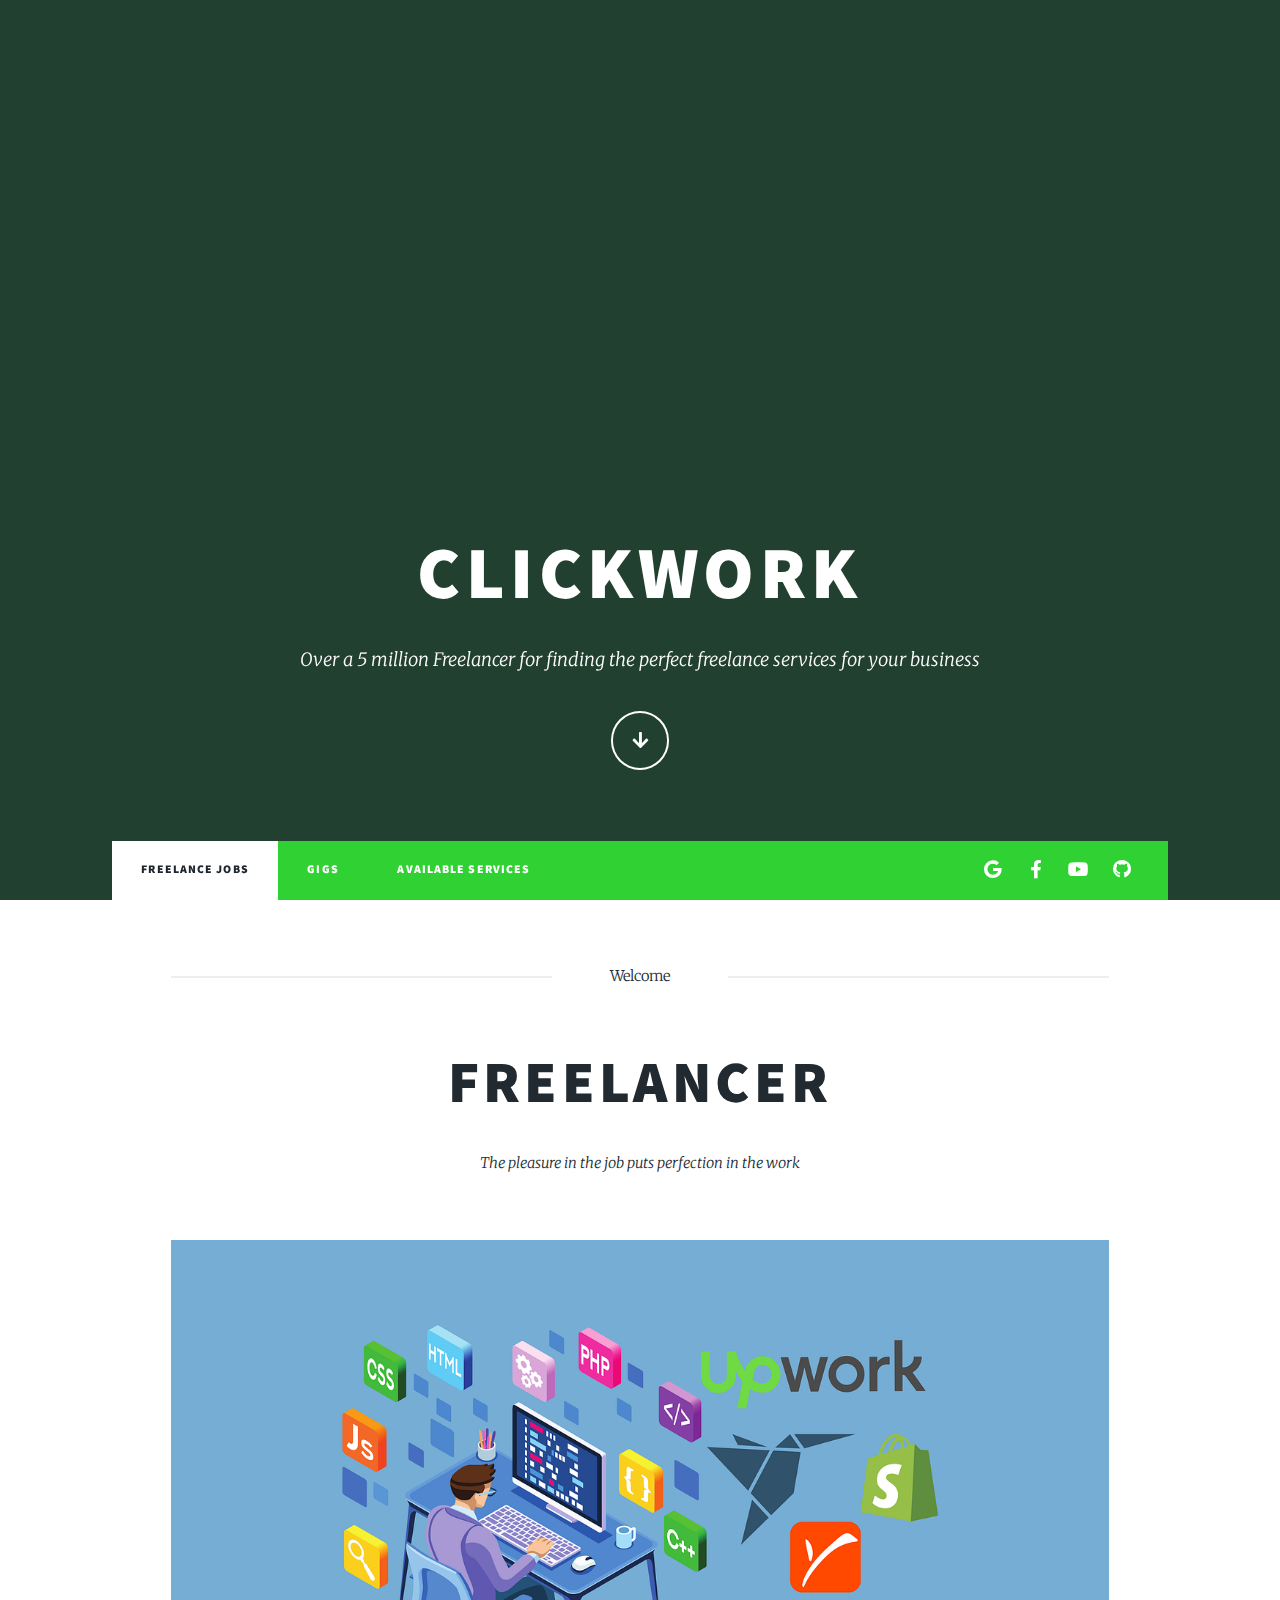
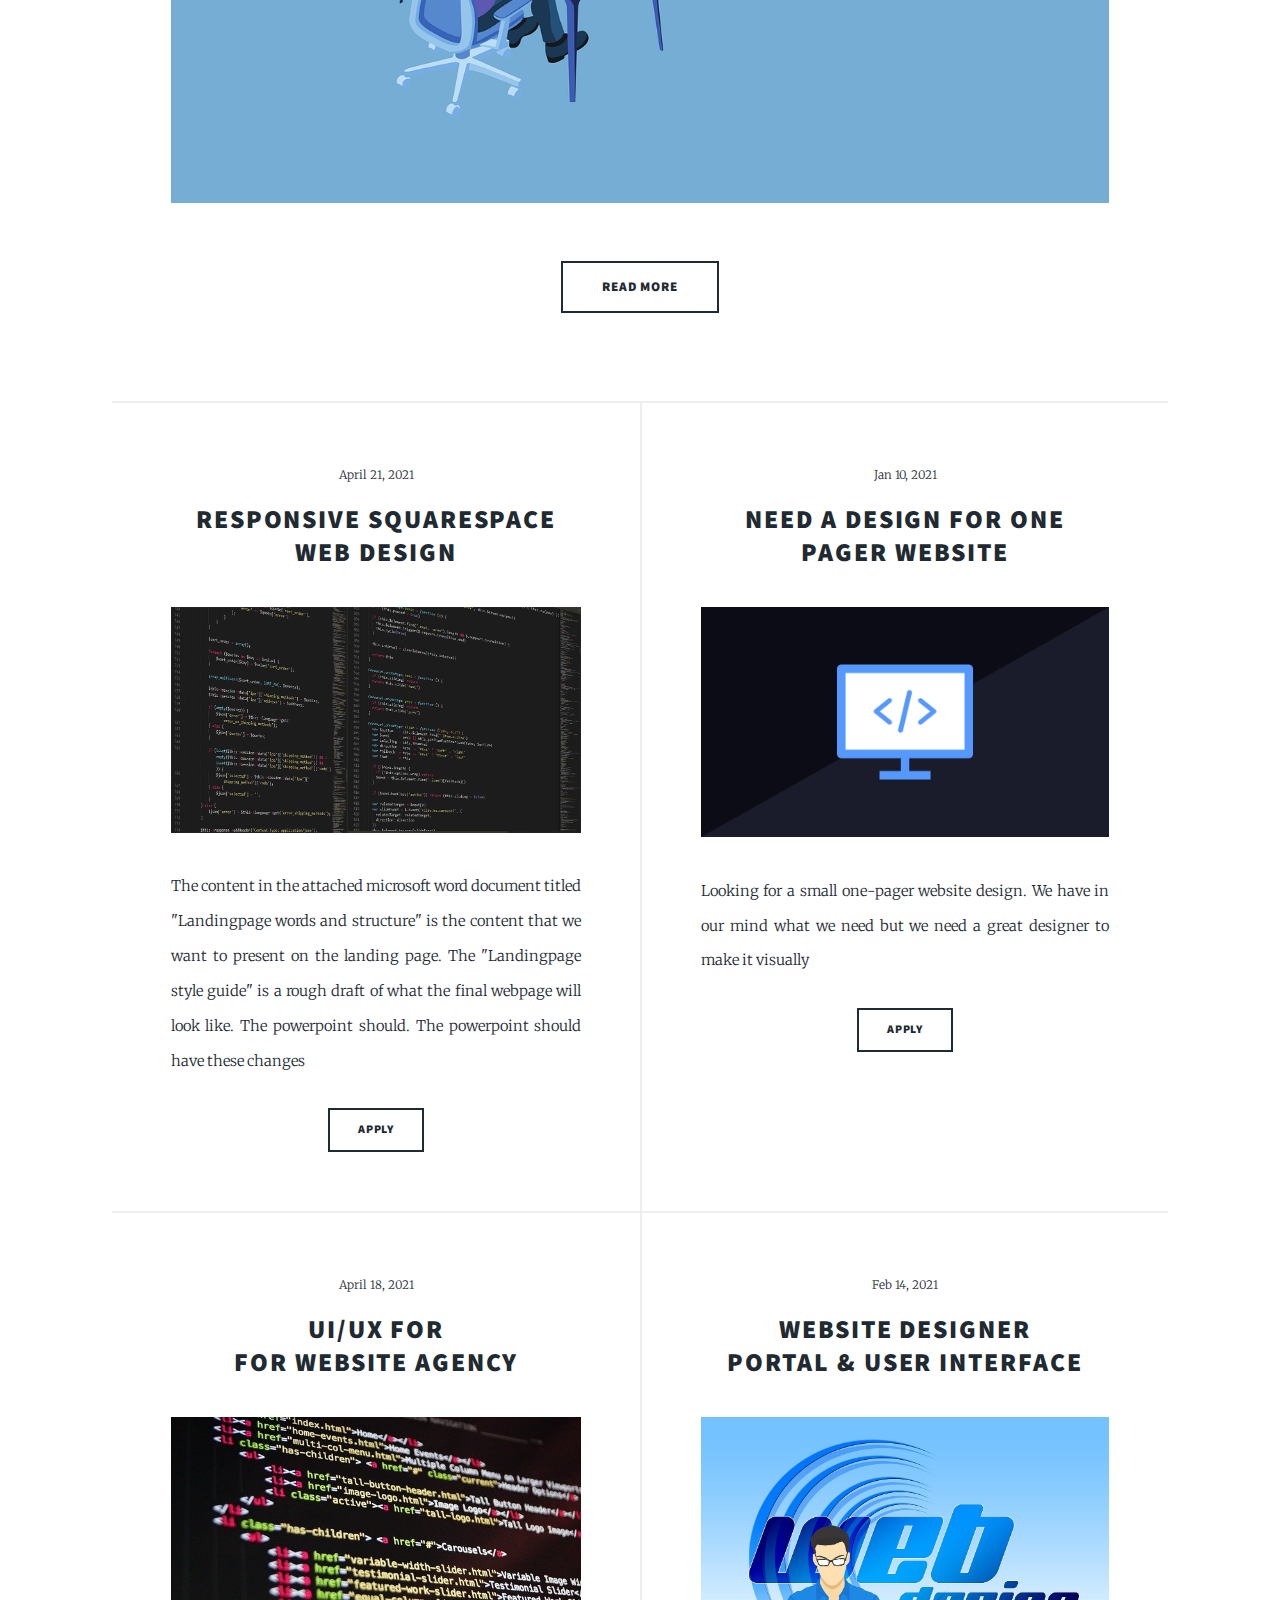
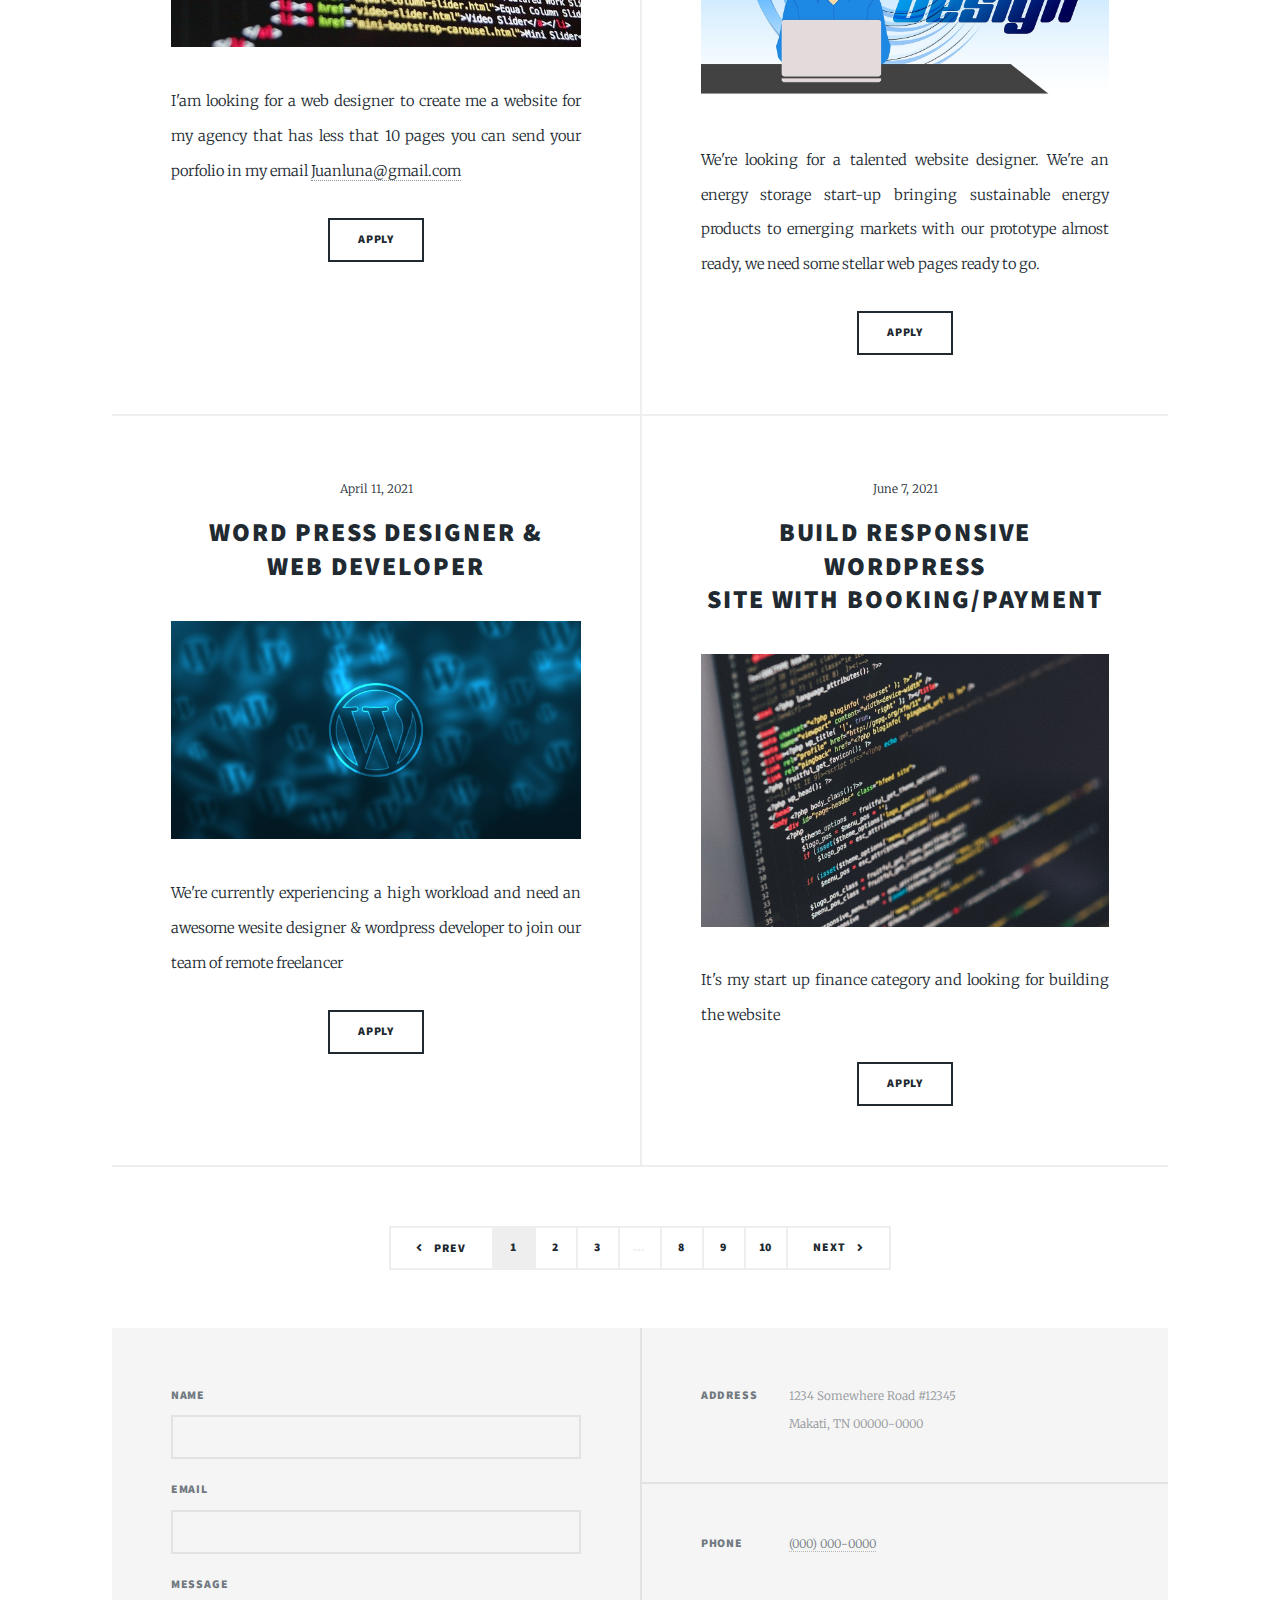
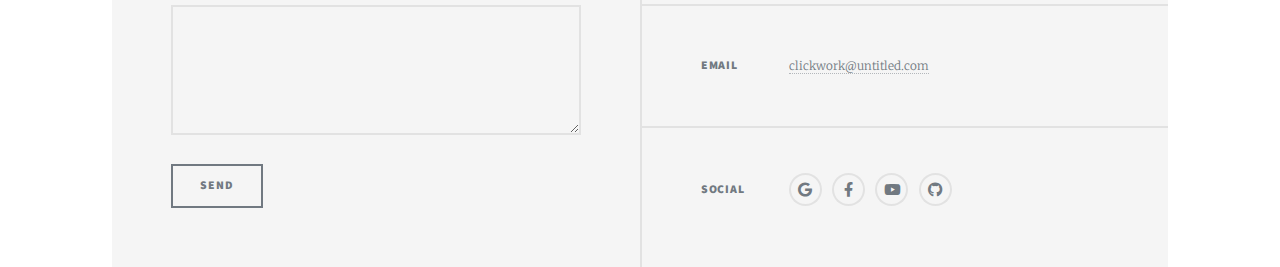
<file: index.html>
<!DOCTYPE html>
<html>
  <head>
    <title>Freelancing Website</title>
    <meta charset="utf-8" />
    <meta
      name="viewport"
      content="width=device-width, initial-scale=1, user-scalable=no"
    />
    <link rel="stylesheet" href="assets/css/main.css" />
    <noscript
      ><link rel="stylesheet" href="assets/css/noscript.css"
    /></noscript>
  </head>
  <body class="is-preload">
    <!-- Wrapper -->
    <div id="wrapper" class="fade-in">
      <!-- Intro -->
      <div id="intro">
        <h1>ClickWork</h1>
        <p>
          Over a 5 million Freelancer for finding the perfect freelance services
          for your business
        </p>
        <ul class="actions">
          <li>
            <a
              href="#header"
              class="button icon solid solo fa-arrow-down scrolly"
              >Continue</a
            >
          </li>
        </ul>
      </div>

      <!-- Header -->
      <header id="header">
        <a href="index.html" class="logo"
          >Every successful something started from nothing</a
        >
      </header>

      <!-- Nav -->
      <nav id="nav">
        <ul class="links">
          <li class="active">
            <a href="index.html">Freelance Jobs</a>
          </li>
          <li><a href="gigs.html">Gigs</a></li>
          <li><a href="jvl.html">Available Services</a></li>
        </ul>
        <ul class="icons">
          <li>
            <a href="#" class="icon brands fa-google"
              ><span class="label">Google</span></a
            >
          </li>
          <li>
            <a href="#" class="icon brands fa-facebook-f"
              ><span class="label">Facebook</span></a
            >
          </li>
          <li>
            <a href="#" class="icon brands fa-youtube"
              ><span class="label">Youtube</span></a
            >
          </li>
          <li>
            <a href="#" class="icon brands fa-github"
              ><span class="label">GitHub</span></a
            >
          </li>
        </ul>
      </nav>

      <!-- Main -->
      <div id="main">
        <!-- Featured Post -->
        <article class="post featured">
          <header class="major">
            <span class="date">Welcome</span>
            <h2>
              <a href="#">Freelancer</a>
            </h2>
            <p>The pleasure in the job puts perfection in the work</p>
          </header>
          <a href="#" class="image main"
            ><img src="images/main.png" alt=""
          /></a>
          <ul class="actions special">
            <li><a href="#" class="button large">Read More</a></li>
          </ul>
        </article>

        <!-- Posts -->
        <section class="posts">
          <article>
            <header>
              <span class="date">April 21, 2021</span>
              <h2>
                <a href="#">responsive squarespace web design</a>
              </h2>
            </header>
            <a href="#" class="image fit"
              ><img src="images/pics1.png" alt=""
            /></a>
            <p>
              The content in the attached microsoft word document titled
              "Landingpage words and structure" is the content that we want to
              present on the landing page. The "Landingpage style guide" is a
              rough draft of what the final webpage will look like. The
              powerpoint should. The powerpoint should have these changes
            </p>
            <ul class="actions special">
              <li><a href="#" class="button">Apply</a></li>
            </ul>
          </article>
          <article>
            <header>
              <span class="date">Jan 10, 2021</span>
              <h2>
                <a href="#">Need a design for one <br />pager website</a>
              </h2>
            </header>
            <a href="#" class="image fit"
              ><img src="images/pics2.png" alt=""
            /></a>
            <p>
              Looking for a small one-pager website design. We have in our mind
              what we need but we need a great designer to make it visually
            </p>
            <ul class="actions special">
              <li><a href="#" class="button">Apply</a></li>
            </ul>
          </article>
          <article>
            <header>
              <span class="date">April 18, 2021</span>
              <h2>
                <a href="#"
                  >UI/UX for<br />
                  for Website Agency</a
                >
              </h2>
            </header>
            <a href="#" class="image fit"
              ><img src="images/pics3.jpg" alt=""
            /></a>
            <p>
              I'am looking for a web designer to create me a website for my
              agency that has less that 10 pages you can send your porfolio in
              my email <a href="#">Juanluna@gmail.com</a>
            </p>
            <ul class="actions special">
              <li><a href="#" class="button">Apply</a></li>
            </ul>
          </article>
          <article>
            <header>
              <span class="date">Feb 14, 2021</span>
              <h2>
                <a href="#"
                  >Website Designer<br />
                  Portal & User Interface</a
                >
              </h2>
            </header>
            <a href="#" class="image fit"
              ><img src="images/pics4.jpg" alt=""
            /></a>
            <p>
              We're looking for a talented website designer. We're an energy
              storage start-up bringing sustainable energy products to emerging
              markets with our prototype almost ready, we need some stellar web
              pages ready to go.
            </p>
            <ul class="actions special">
              <li><a href="#" class="button">Apply</a></li>
            </ul>
          </article>
          <article>
            <header>
              <span class="date">April 11, 2021</span>
              <h2>
                <a href="#"
                  >Word press designer &<br />
                  Web Developer</a
                >
              </h2>
            </header>
            <a href="#" class="image fit"
              ><img src="images/pics5.jpg" alt=""
            /></a>
            <p>
              We're currently experiencing a high workload and need an awesome
              wesite designer & wordpress developer to join our team of remote
              freelancer
            </p>
            <ul class="actions special">
              <li><a href="#" class="button">Apply</a></li>
            </ul>
          </article>
          <article>
            <header>
              <span class="date">June 7, 2021</span>
              <h2>
                <a href="#"
                  >Build responsive WordPress<br />
                  site with booking/payment</a
                >
              </h2>
            </header>
            <a href="#" class="image fit"
              ><img src="images/pic7.jpg" alt=""
            /></a>
            <p>
              It's my start up finance category and looking for building the
              website
            </p>
            <ul class="actions special">
              <li><a href="#" class="button">Apply</a></li>
            </ul>
          </article>
        </section>

        <!-- Footer -->
        <footer>
          <div class="pagination">
            <a href="#" class="previous">Prev</a>
            <a href="#" class="page active">1</a>
            <a href="#" class="page">2</a>
            <a href="#" class="page">3</a>
            <span class="extra">&hellip;</span>
            <a href="#" class="page">8</a>
            <a href="#" class="page">9</a>
            <a href="#" class="page">10</a>
            <a href="#" class="next">Next</a>
          </div>
        </footer>
      </div>
      <!-- Footer -->
      <footer id="footer">
        <section>
          <form method="post" action="#">
            <div class="fields">
              <div class="field">
                <label for="name">Name</label>
                <input type="text" name="name" id="name" />
              </div>
              <div class="field">
                <label for="email">Email</label>
                <input type="text" name="email" id="email" />
              </div>
              <div class="field">
                <label for="message">Message</label>
                <textarea name="message" id="message" rows="3"></textarea>
              </div>
            </div>
            <ul class="actions">
              <li><input type="submit" value="Send" /></li>
            </ul>
          </form>
        </section>
        <section class="split contact">
          <section class="alt">
            <h3>Address</h3>
            <p>
              1234 Somewhere Road #12345<br />
              Makati, TN 00000-0000
            </p>
          </section>
          <section>
            <h3>Phone</h3>
            <p><a href="#">(000) 000-0000</a></p>
          </section>
          <section>
            <h3>Email</h3>
            <p><a href="#">clickwork@untitled.com</a></p>
          </section>
          <section>
            <h3>Social</h3>
            <ul class="icons alt">
              <li>
                <a href="#" class="icon brands alt fa-google"
                  ><span class="label">Google</span></a
                >
              </li>
              <li>
                <a href="#" class="icon brands alt fa-facebook-f"
                  ><span class="label">Facebook</span></a
                >
              </li>
              <li>
                <a href="#" class="icon brands alt fa-youtube"
                  ><span class="label">Youtube</span></a
                >
              </li>
              <li>
                <a href="#" class="icon brands alt fa-github"
                  ><span class="label">GitHub</span></a
                >
              </li>
            </ul>
          </section>
        </section>
      </footer>
    </div>

    <!-- Scripts -->
    <script src="assets/js/jquery.min.js"></script>
    <script src="assets/js/jquery.scrollex.min.js"></script>
    <script src="assets/js/jquery.scrolly.min.js"></script>
    <script src="assets/js/browser.min.js"></script>
    <script src="assets/js/breakpoints.min.js"></script>
    <script src="assets/js/util.js"></script>
    <script src="assets/js/main.js"></script>
  </body>
</html>
</file>
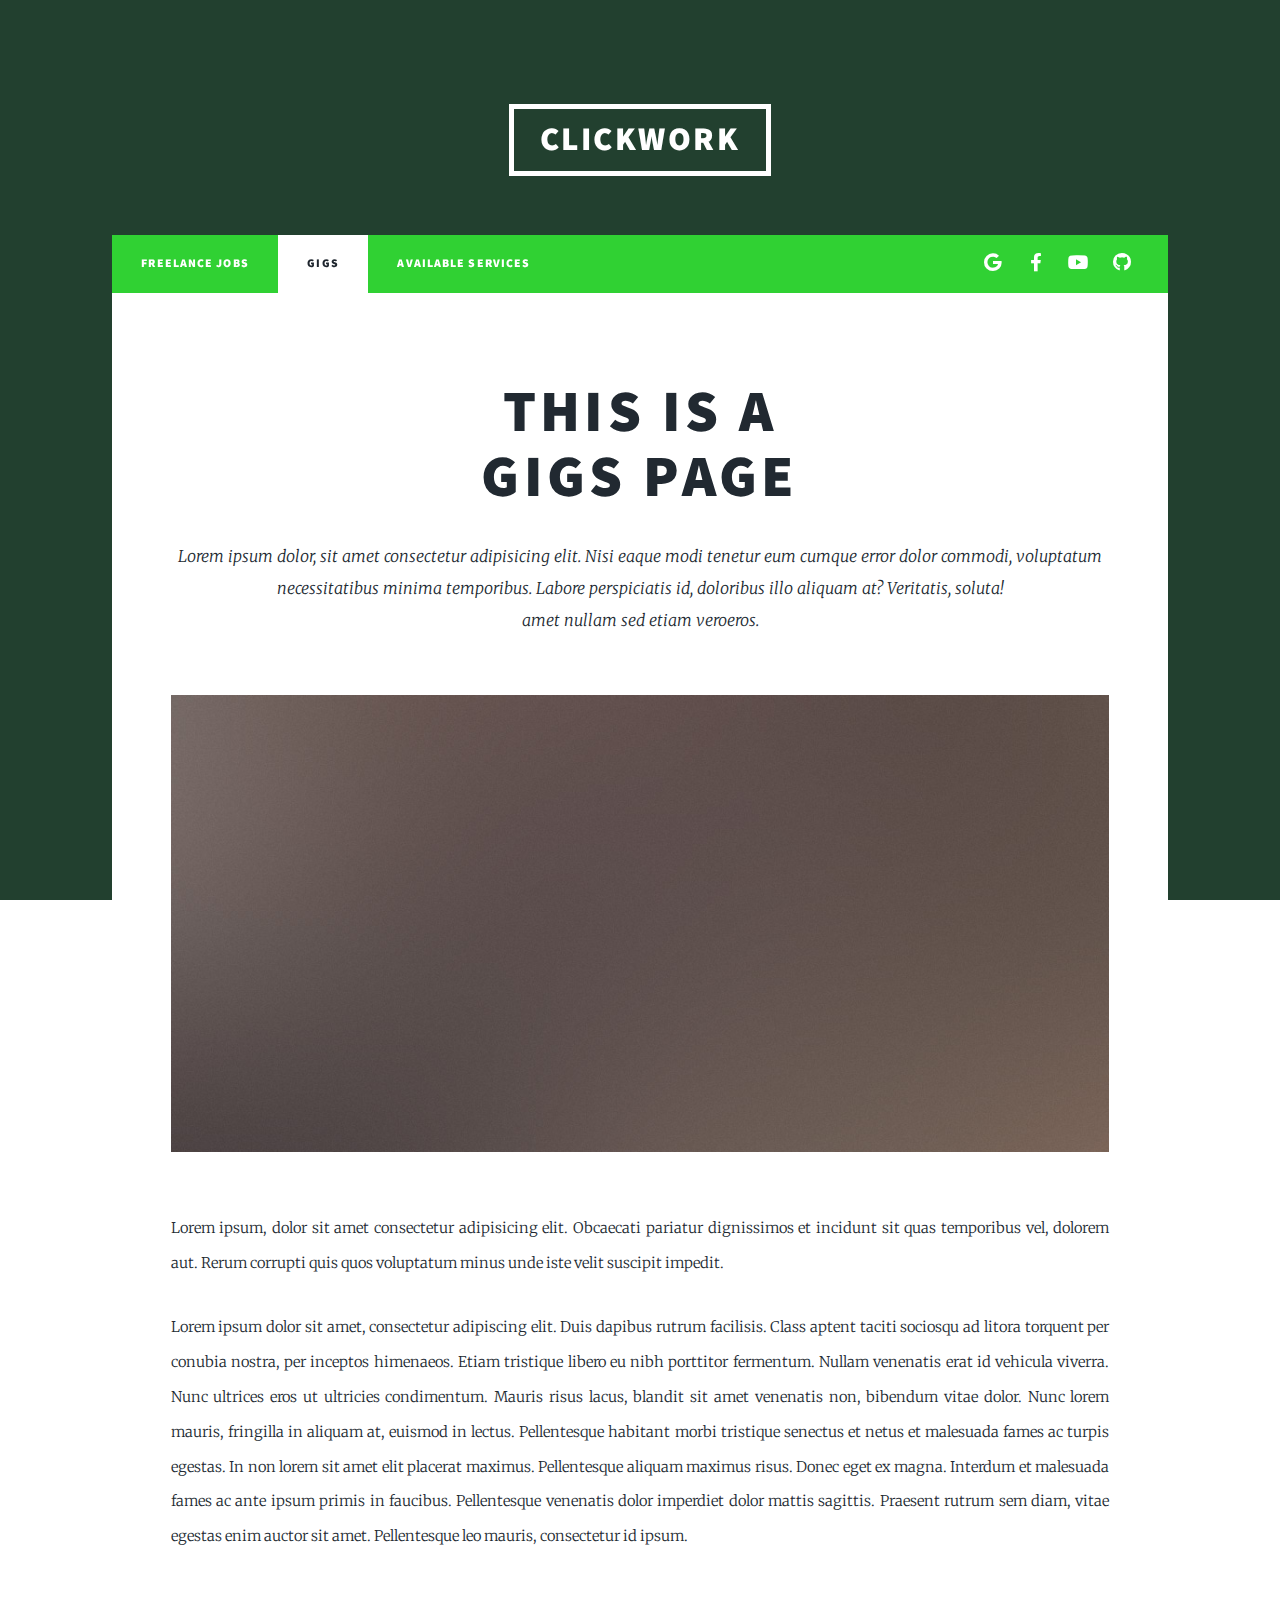
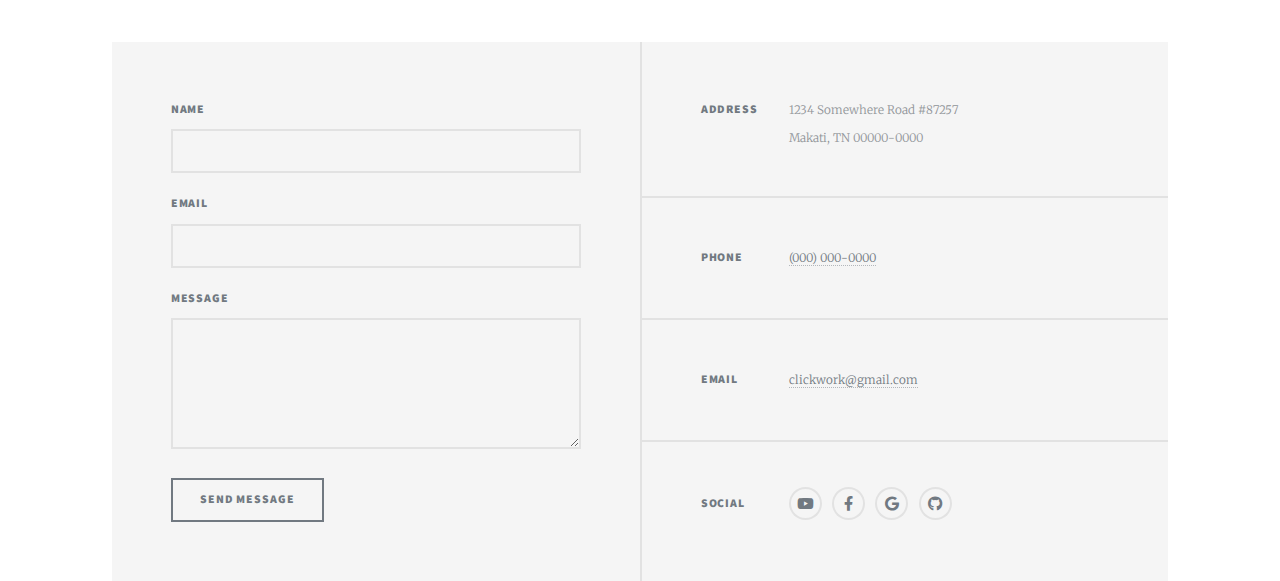
<file: gigs.html>
<!DOCTYPE html>
<html>
  <head>
    <title>Gigs Pages</title>
    <meta charset="utf-8" />
    <meta
      name="viewport"
      content="width=device-width, initial-scale=1, user-scalable=no"
    />
    <link rel="stylesheet" href="assets/css/main.css" />
    <noscript
      ><link rel="stylesheet" href="assets/css/noscript.css"
    /></noscript>
  </head>
  <body class="is-preload">
    <!-- Wrapper -->
    <div id="wrapper">
      <!-- Header -->
      <header id="header">
        <a href="index.html" class="logo">Clickwork</a>
      </header>

      <!-- Nav -->
      <nav id="nav">
        <ul class="links">
          <li><a href="index.html">Freelance Jobs</a></li>
          <li class="active"><a href="gigs.html">Gigs</a></li>
          <li><a href="jvl.html">Available Services</a></li>
        </ul>
        <ul class="icons">
          <li>
            <a href="#" class="icon brands fa-google"
              ><span class="label">Google</span></a
            >
          </li>
          <li>
            <a href="#" class="icon brands fa-facebook-f"
              ><span class="label">Facebook</span></a
            >
          </li>
          <li>
            <a href="#" class="icon brands fa-youtube"
              ><span class="label">youtube</span></a
            >
          </li>
          <li>
            <a href="#" class="icon brands fa-github"
              ><span class="label">GitHub</span></a
            >
          </li>
        </ul>
      </nav>

      <!-- Main -->
      <div id="main">
        <!-- Post -->
        <section class="post">
          <header class="major">
            <h1>
              This is a<br />
              Gigs Page
            </h1>
            <p>
              Lorem ipsum dolor, sit amet consectetur adipisicing elit. Nisi
              eaque modi tenetur eum cumque error dolor commodi, voluptatum
              necessitatibus minima temporibus. Labore perspiciatis id,
              doloribus illo aliquam at? Veritatis, soluta!<br />
              amet nullam sed etiam veroeros.
            </p>
          </header>
          <div class="image main"><img src="images/pic01.jpg" alt="" /></div>
          <p>
            Lorem ipsum, dolor sit amet consectetur adipisicing elit. Obcaecati
            pariatur dignissimos et incidunt sit quas temporibus vel, dolorem
            aut. Rerum corrupti quis quos voluptatum minus unde iste velit
            suscipit impedit.
          </p>
          <p>
            Lorem ipsum dolor sit amet, consectetur adipiscing elit. Duis
            dapibus rutrum facilisis. Class aptent taciti sociosqu ad litora
            torquent per conubia nostra, per inceptos himenaeos. Etiam tristique
            libero eu nibh porttitor fermentum. Nullam venenatis erat id
            vehicula viverra. Nunc ultrices eros ut ultricies condimentum.
            Mauris risus lacus, blandit sit amet venenatis non, bibendum vitae
            dolor. Nunc lorem mauris, fringilla in aliquam at, euismod in
            lectus. Pellentesque habitant morbi tristique senectus et netus et
            malesuada fames ac turpis egestas. In non lorem sit amet elit
            placerat maximus. Pellentesque aliquam maximus risus. Donec eget ex
            magna. Interdum et malesuada fames ac ante ipsum primis in faucibus.
            Pellentesque venenatis dolor imperdiet dolor mattis sagittis.
            Praesent rutrum sem diam, vitae egestas enim auctor sit amet.
            Pellentesque leo mauris, consectetur id ipsum.
          </p>
        </section>
      </div>

      <!-- Footer -->
      <footer id="footer">
        <section>
          <form method="post" action="#">
            <div class="fields">
              <div class="field">
                <label for="name">Name</label>
                <input type="text" name="name" id="name" />
              </div>
              <div class="field">
                <label for="email">Email</label>
                <input type="text" name="email" id="email" />
              </div>
              <div class="field">
                <label for="message">Message</label>
                <textarea name="message" id="message" rows="3"></textarea>
              </div>
            </div>
            <ul class="actions">
              <li><input type="submit" value="Send Message" /></li>
            </ul>
          </form>
        </section>
        <section class="split contact">
          <section class="alt">
            <h3>Address</h3>
            <p>
              1234 Somewhere Road #87257<br />
              Makati, TN 00000-0000
            </p>
          </section>
          <section>
            <h3>Phone</h3>
            <p><a href="#">(000) 000-0000</a></p>
          </section>
          <section>
            <h3>Email</h3>
            <p><a href="#">clickwork@gmail.com</a></p>
          </section>
          <section>
            <h3>Social</h3>
            <ul class="icons alt">
              <li>
                <a href="#" class="icon brands alt fa-youtube"
                  ><span class="label">Youtube</span></a
                >
              </li>
              <li>
                <a href="#" class="icon brands alt fa-facebook-f"
                  ><span class="label">Facebook</span></a
                >
              </li>
              <li>
                <a href="#" class="icon brands alt fa-google"
                  ><span class="label">Google</span></a
                >
              </li>
              <li>
                <a href="#" class="icon brands alt fa-github"
                  ><span class="label">GitHub</span></a
                >
              </li>
            </ul>
          </section>
        </section>
      </footer>
    </div>

    <!-- Scripts -->
    <script src="assets/js/jquery.min.js"></script>
    <script src="assets/js/jquery.scrollex.min.js"></script>
    <script src="assets/js/jquery.scrolly.min.js"></script>
    <script src="assets/js/browser.min.js"></script>
    <script src="assets/js/breakpoints.min.js"></script>
    <script src="assets/js/util.js"></script>
    <script src="assets/js/main.js"></script>
  </body>
</html>
</file>
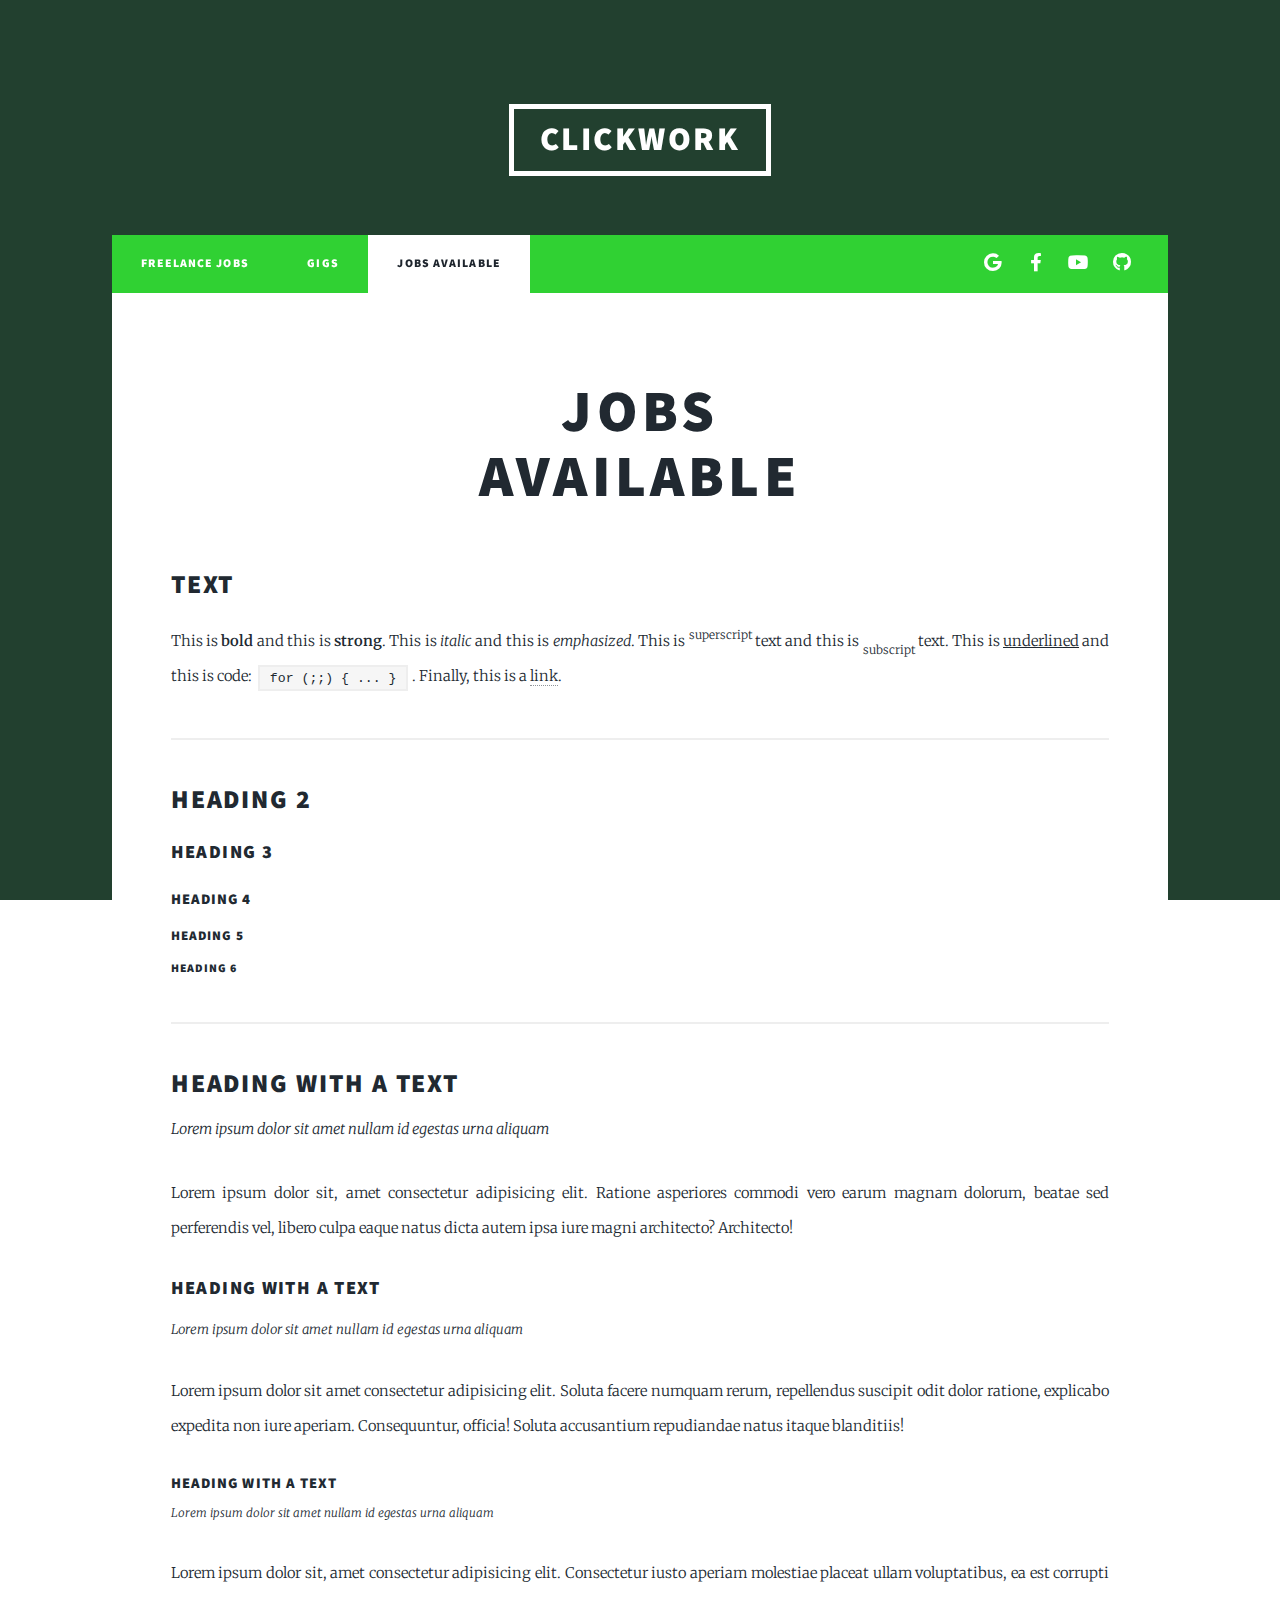
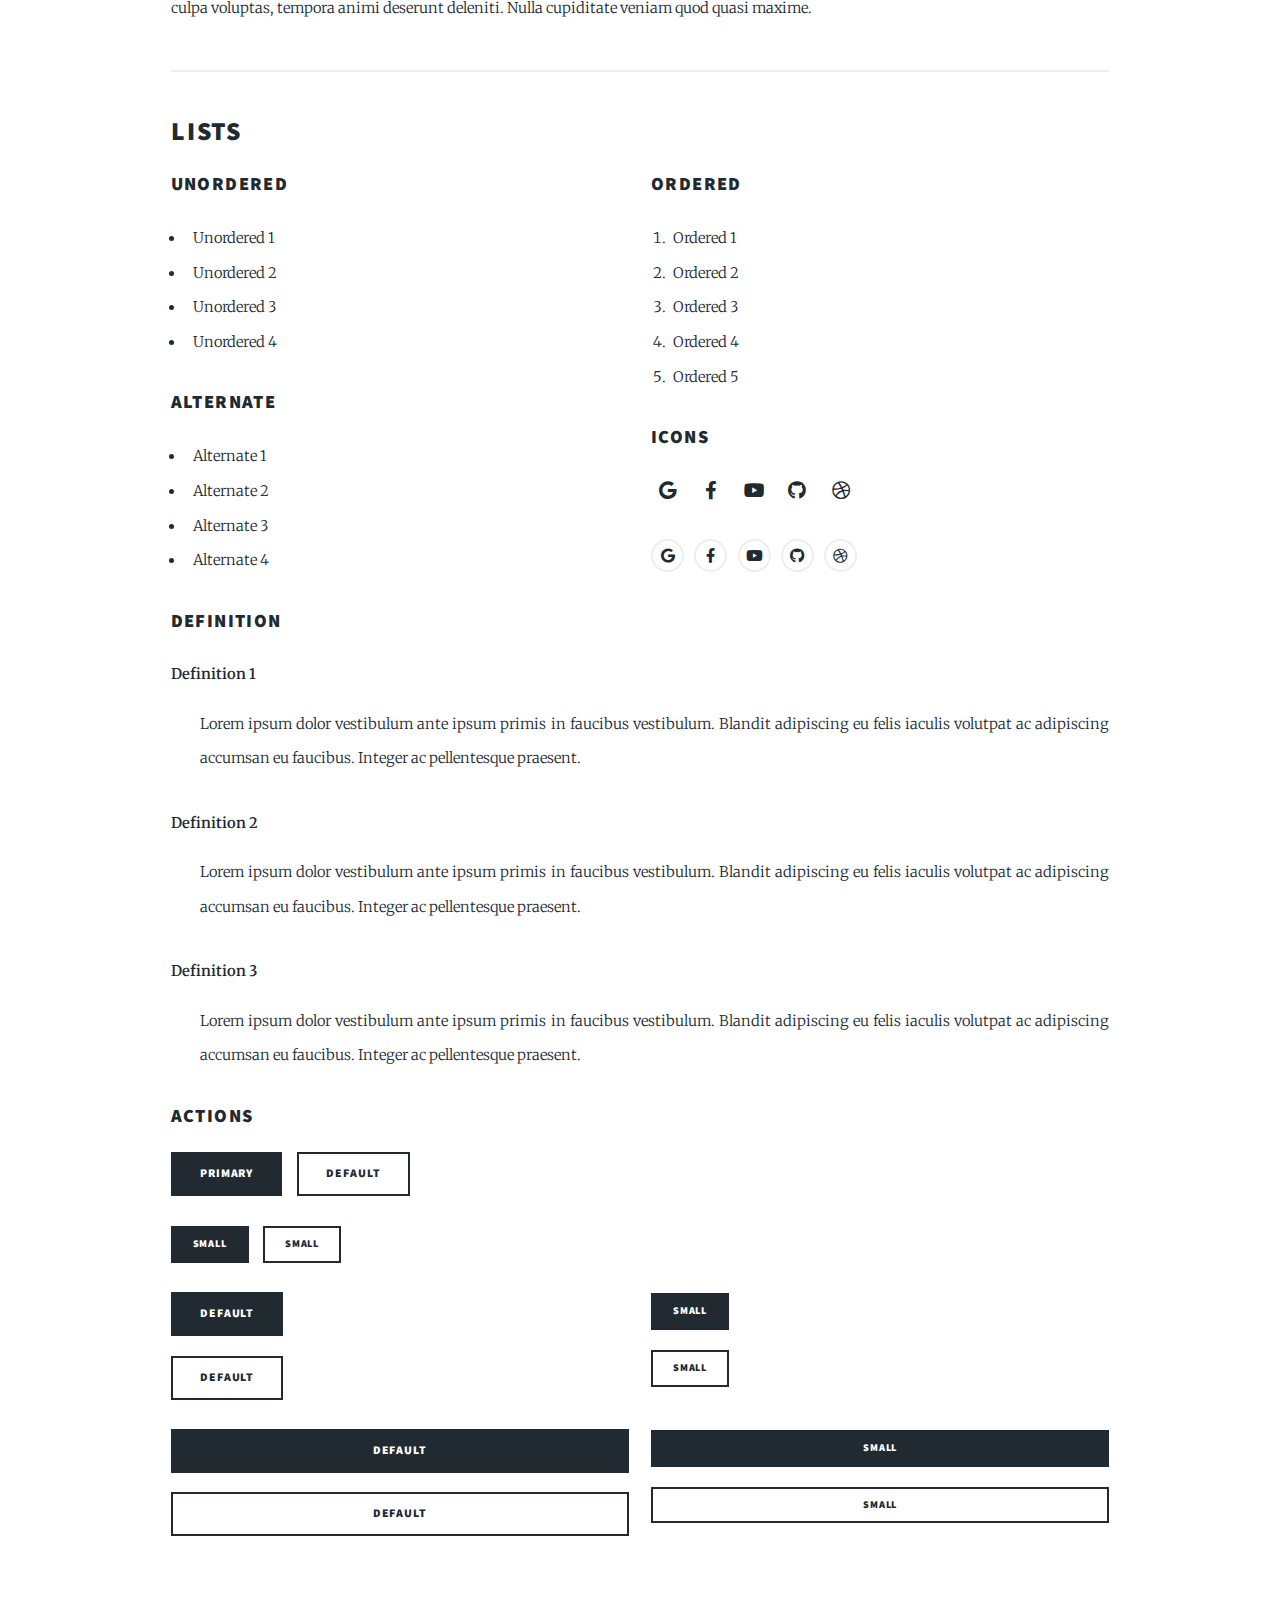
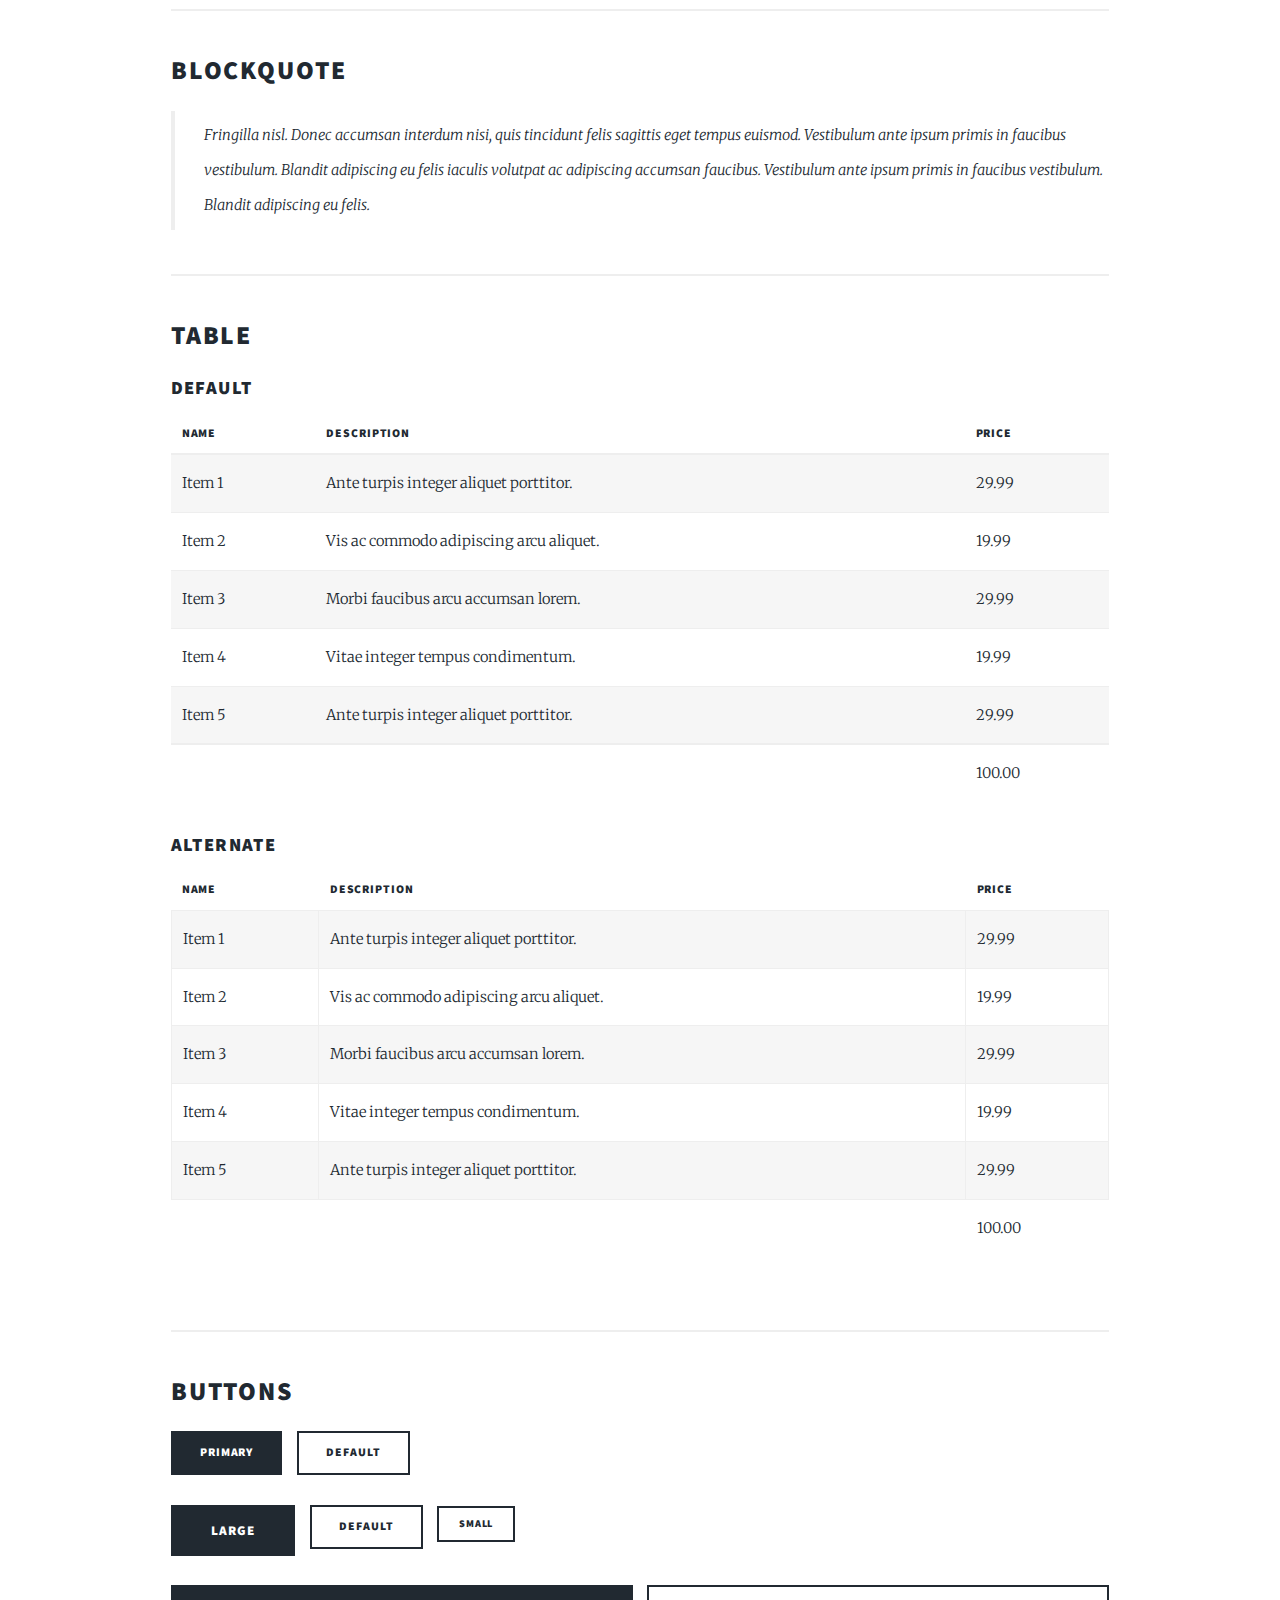
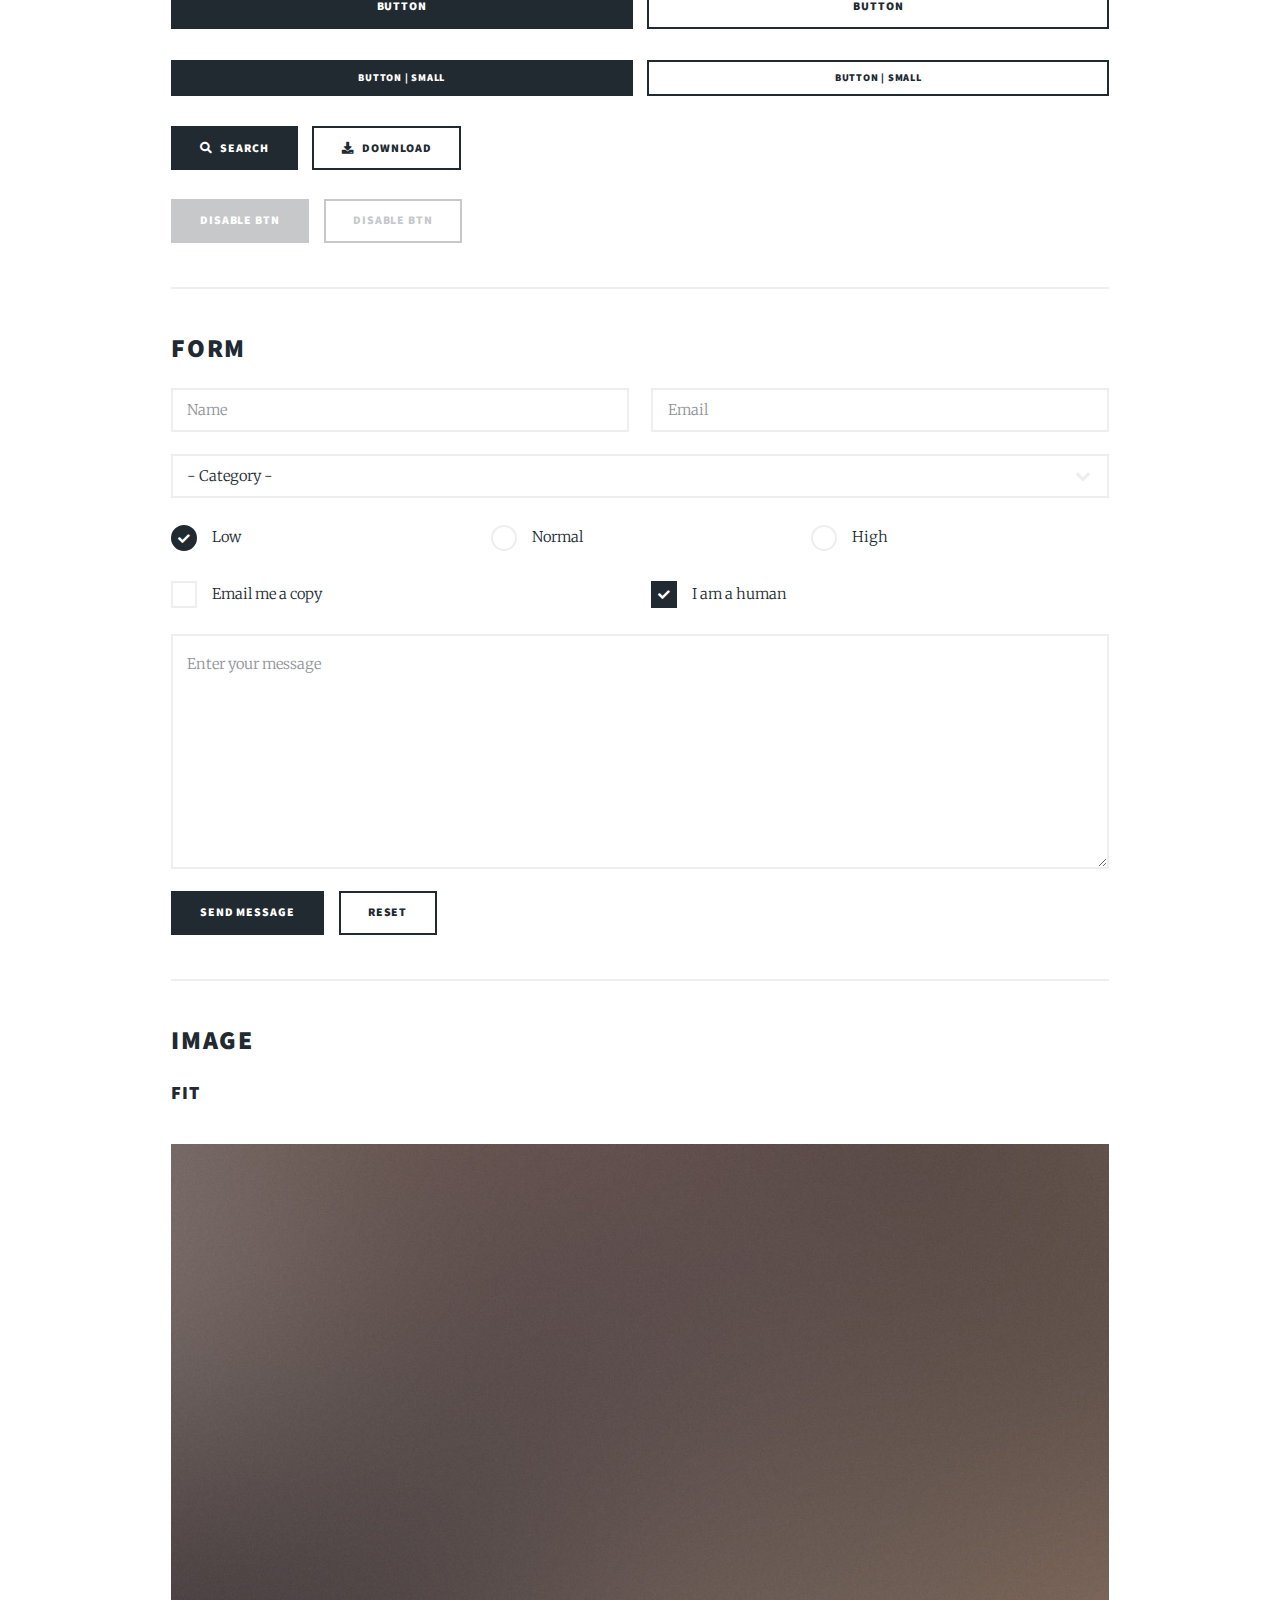
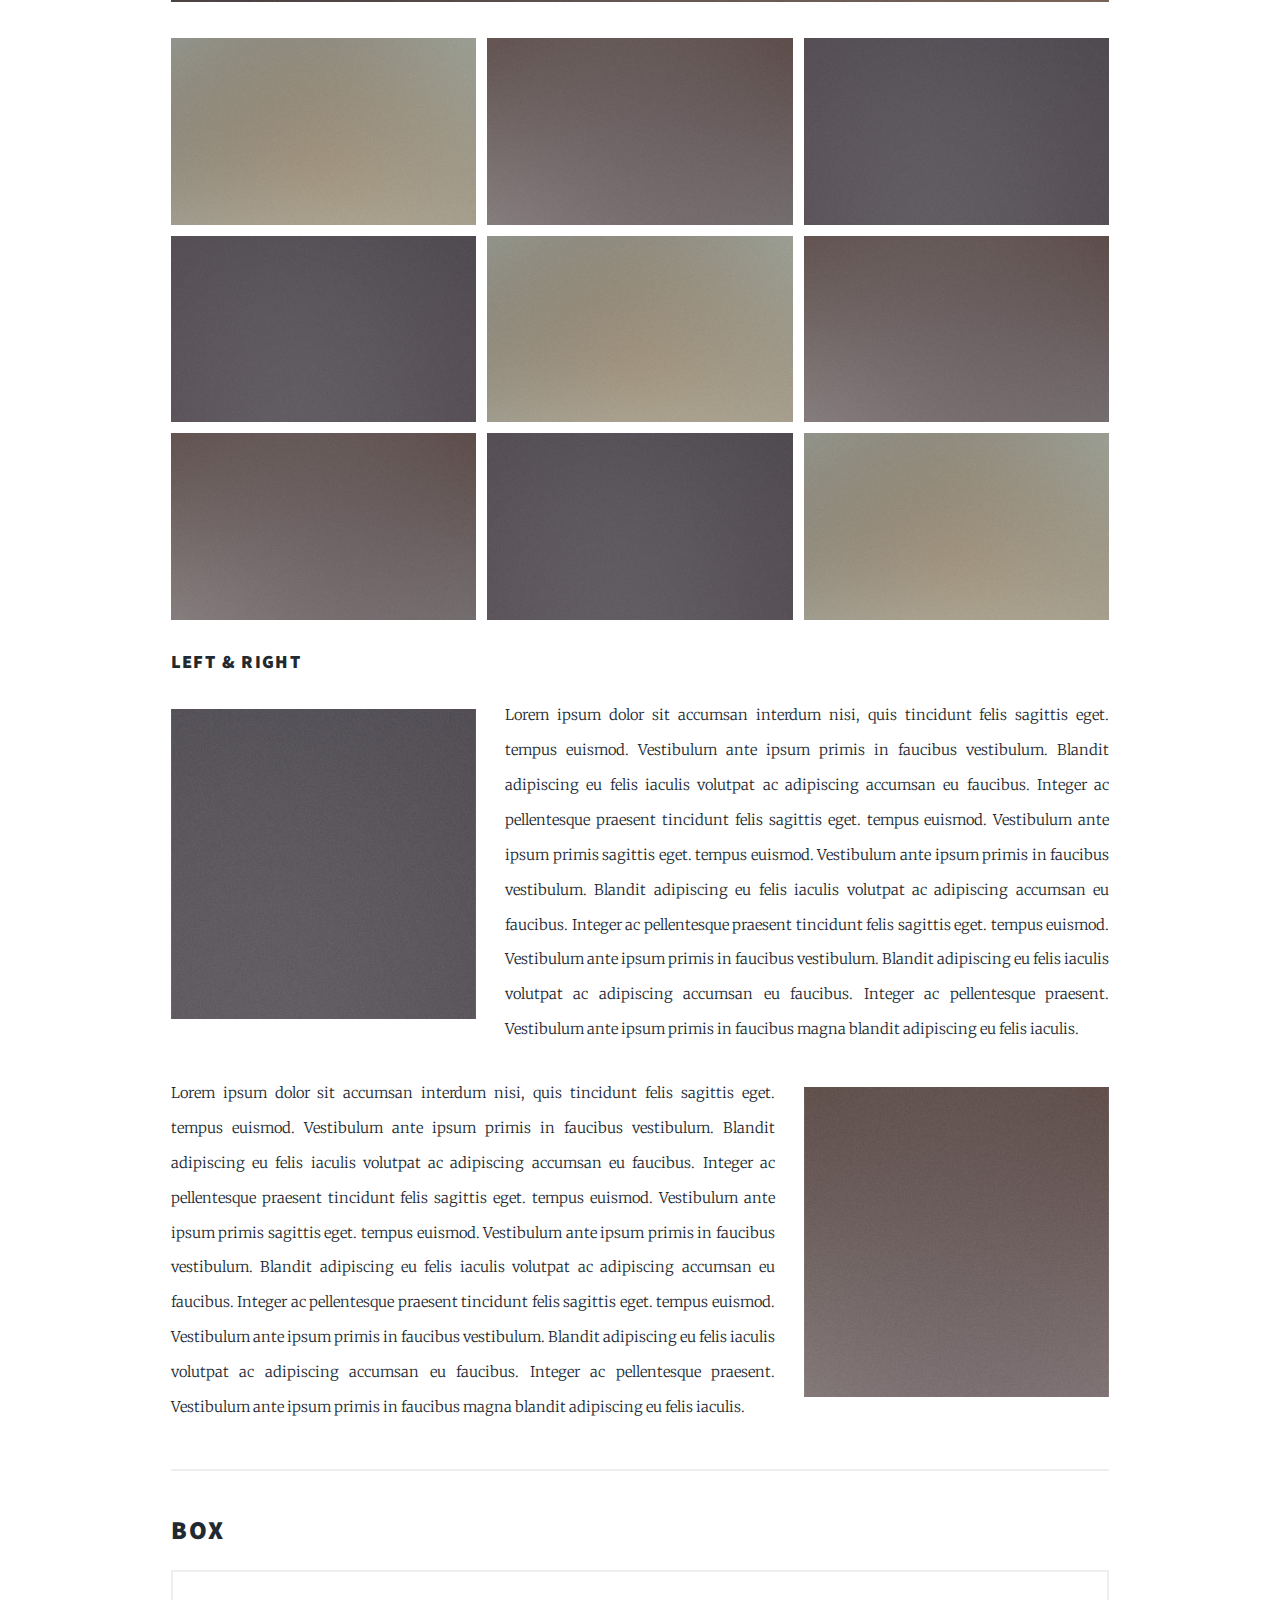
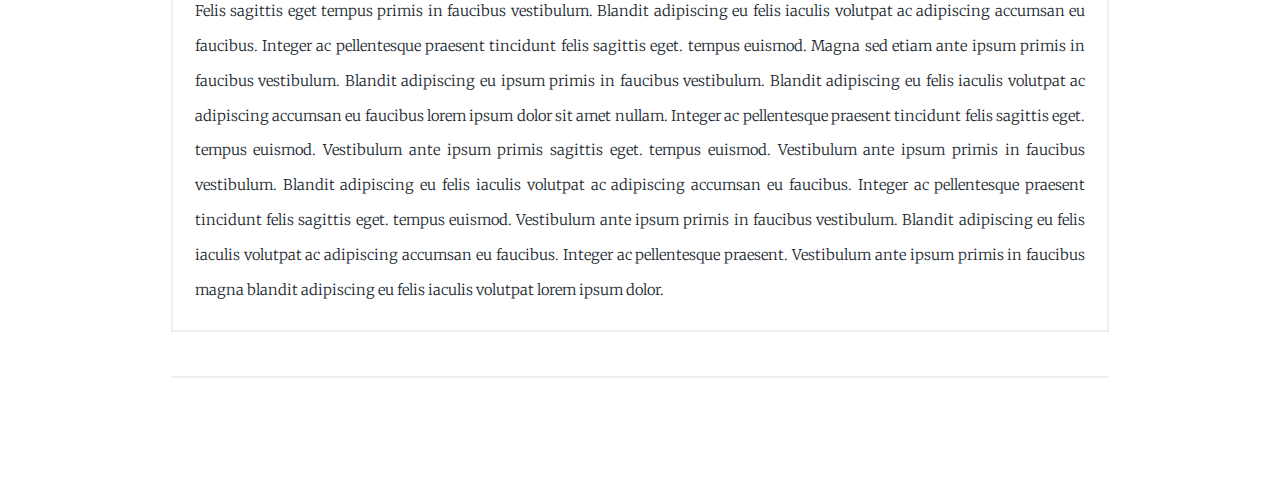
<file: jvl.html>
<!DOCTYPE html>
<html>
  <head>
    <title>Jobs Available</title>
    <meta charset="utf-8" />
    <meta
      name="viewport"
      content="width=device-width, initial-scale=1, user-scalable=no"
    />
    <link rel="stylesheet" href="assets/css/main.css" />
    <noscript
      ><link rel="stylesheet" href="assets/css/noscript.css"
    /></noscript>
  </head>
  <body class="is-preload">
    <!-- Wrapper -->
    <div id="wrapper">
      <!-- Header -->
      <header id="header">
        <a href="index.html" class="logo">Clickwork</a>
      </header>

      <!-- Nav -->
      <nav id="nav">
        <ul class="links">
          <li><a href="index.html">Freelance Jobs</a></li>
          <li><a href="gigs.html">Gigs</a></li>
          <li class="active"><a href="jvl.html">Jobs Available</a></li>
        </ul>
        <ul class="icons">
          <li>
            <a href="#" class="icon brands fa-google"
              ><span class="label">Google</span></a
            >
          </li>
          <li>
            <a href="#" class="icon brands fa-facebook-f"
              ><span class="label">Facebook</span></a
            >
          </li>
          <li>
            <a href="#" class="icon brands fa-youtube"
              ><span class="label">Youtube</span></a
            >
          </li>
          <li>
            <a href="#" class="icon brands fa-github"
              ><span class="label">GitHub</span></a
            >
          </li>
        </ul>
      </nav>

      <!-- Main -->
      <div id="main">
        <!-- Post -->
        <section class="post">
          <header class="major">
            <h1>
              Jobs<br />
              Available
            </h1>
          </header>

          <!-- Text stuff -->
          <h2>Text</h2>
          <p>
            This is <b>bold</b> and this is <strong>strong</strong>. This is
            <i>italic</i> and this is <em>emphasized</em>. This is
            <sup>superscript</sup> text and this is <sub>subscript</sub> text.
            This is <u>underlined</u> and this is code:
            <code>for (;;) { ... }</code>. Finally, this is a
            <a href="#">link</a>.
          </p>
          <hr />
          <h2>Heading 2</h2>
          <h3>Heading 3</h3>
          <h4>Heading 4</h4>
          <h5>Heading 5</h5>
          <h6>Heading 6</h6>
          <hr />
          <header>
            <h2>Heading with a Text</h2>
            <p>Lorem ipsum dolor sit amet nullam id egestas urna aliquam</p>
          </header>
          <p>
            Lorem ipsum dolor sit, amet consectetur adipisicing elit. Ratione
            asperiores commodi vero earum magnam dolorum, beatae sed perferendis
            vel, libero culpa eaque natus dicta autem ipsa iure magni
            architecto? Architecto!
          </p>
          <header>
            <h3>Heading with a Text</h3>
            <p>Lorem ipsum dolor sit amet nullam id egestas urna aliquam</p>
          </header>
          <p>
            Lorem ipsum dolor sit amet consectetur adipisicing elit. Soluta
            facere numquam rerum, repellendus suscipit odit dolor ratione,
            explicabo expedita non iure aperiam. Consequuntur, officia! Soluta
            accusantium repudiandae natus itaque blanditiis!
          </p>
          <header>
            <h4>Heading with a Text</h4>
            <p>Lorem ipsum dolor sit amet nullam id egestas urna aliquam</p>
          </header>
          <p>
            Lorem ipsum dolor sit, amet consectetur adipisicing elit.
            Consectetur iusto aperiam molestiae placeat ullam voluptatibus, ea
            est corrupti culpa voluptas, tempora animi deserunt deleniti. Nulla
            cupiditate veniam quod quasi maxime.
          </p>

          <hr />

          <!-- Lists -->
          <h2>Lists</h2>
          <div class="row">
            <div class="col-6 col-12-small">
              <h3>Unordered</h3>
              <ul>
                <li>Unordered 1</li>
                <li>Unordered 2</li>
                <li>Unordered 3</li>
                <li>Unordered 4</li>
              </ul>

              <h3>Alternate</h3>
              <ul class="alt">
                <li>Alternate 1</li>
                <li>Alternate 2</li>
                <li>Alternate 3</li>
                <li>Alternate 4</li>
              </ul>
            </div>
            <div class="col-6 col-12-small">
              <h3>Ordered</h3>
              <ol>
                <li>Ordered 1</li>
                <li>Ordered 2</li>
                <li>Ordered 3</li>
                <li>Ordered 4</li>
                <li>Ordered 5</li>
              </ol>

              <h3>Icons</h3>
              <ul class="icons">
                <li>
                  <a href="#" class="icon brands fa-google"
                    ><span class="label">google</span></a
                  >
                </li>
                <li>
                  <a href="#" class="icon brands fa-facebook-f"
                    ><span class="label">Facebook</span></a
                  >
                </li>
                <li>
                  <a href="#" class="icon brands fa-youtube"
                    ><span class="label">Youtube</span></a
                  >
                </li>
                <li>
                  <a href="#" class="icon brands fa-github"
                    ><span class="label">Github</span></a
                  >
                </li>
                <li>
                  <a href="#" class="icon brands fa-dribbble"
                    ><span class="label">Dribbble</span></a
                  >
                </li>
              </ul>
              <ul class="icons alt">
                <li>
                  <a href="#" class="icon brands alt fa-google"
                    ><span class="label">google</span></a
                  >
                </li>
                <li>
                  <a href="#" class="icon brands alt fa-facebook-f"
                    ><span class="label">Facebook</span></a
                  >
                </li>
                <li>
                  <a href="#" class="icon brands alt fa-youtube"
                    ><span class="label">Instagram</span></a
                  >
                </li>
                <li>
                  <a href="#" class="icon brands alt fa-github"
                    ><span class="label">Github</span></a
                  >
                </li>
                <li>
                  <a href="#" class="icon brands alt fa-dribbble"
                    ><span class="label">Dribbble</span></a
                  >
                </li>
              </ul>
            </div>
          </div>
          <h3>Definition</h3>
          <dl>
            <dt>Definition 1</dt>
            <dd>
              <p>
                Lorem ipsum dolor vestibulum ante ipsum primis in faucibus
                vestibulum. Blandit adipiscing eu felis iaculis volutpat ac
                adipiscing accumsan eu faucibus. Integer ac pellentesque
                praesent.
              </p>
            </dd>
            <dt>Definition 2</dt>
            <dd>
              <p>
                Lorem ipsum dolor vestibulum ante ipsum primis in faucibus
                vestibulum. Blandit adipiscing eu felis iaculis volutpat ac
                adipiscing accumsan eu faucibus. Integer ac pellentesque
                praesent.
              </p>
            </dd>
            <dt>Definition 3</dt>
            <dd>
              <p>
                Lorem ipsum dolor vestibulum ante ipsum primis in faucibus
                vestibulum. Blandit adipiscing eu felis iaculis volutpat ac
                adipiscing accumsan eu faucibus. Integer ac pellentesque
                praesent.
              </p>
            </dd>
          </dl>

          <h3>Actions</h3>
          <ul class="actions">
            <li><a href="#" class="button primary">Primary</a></li>
            <li><a href="#" class="button">Default</a></li>
          </ul>
          <ul class="actions small">
            <li><a href="#" class="button primary small">Small</a></li>
            <li><a href="#" class="button small">Small</a></li>
          </ul>
          <div class="row">
            <div class="col-6 col-12-small">
              <ul class="actions stacked">
                <li><a href="#" class="button primary">Default</a></li>
                <li><a href="#" class="button">Default</a></li>
              </ul>
            </div>
            <div class="col-6 col-12-small">
              <ul class="actions stacked">
                <li><a href="#" class="button primary small">Small</a></li>
                <li><a href="#" class="button small">Small</a></li>
              </ul>
            </div>
          </div>
          <div class="row">
            <div class="col-6 col-12-small">
              <ul class="actions stacked">
                <li><a href="#" class="button primary fit">Default</a></li>
                <li><a href="#" class="button fit">Default</a></li>
              </ul>
            </div>
            <div class="col-6 col-12-small">
              <ul class="actions stacked">
                <li><a href="#" class="button primary small fit">Small</a></li>
                <li><a href="#" class="button small fit">Small</a></li>
              </ul>
            </div>
          </div>

          <hr />

          <!-- Blockquote -->
          <h2>Blockquote</h2>
          <blockquote>
            Fringilla nisl. Donec accumsan interdum nisi, quis tincidunt felis
            sagittis eget tempus euismod. Vestibulum ante ipsum primis in
            faucibus vestibulum. Blandit adipiscing eu felis iaculis volutpat ac
            adipiscing accumsan faucibus. Vestibulum ante ipsum primis in
            faucibus vestibulum. Blandit adipiscing eu felis.
          </blockquote>

          <hr />

          <!-- Table -->
          <h2>Table</h2>

          <h3>Default</h3>
          <div class="table-wrapper">
            <table>
              <thead>
                <tr>
                  <th>Name</th>
                  <th>Description</th>
                  <th>Price</th>
                </tr>
              </thead>
              <tbody>
                <tr>
                  <td>Item 1</td>
                  <td>Ante turpis integer aliquet porttitor.</td>
                  <td>29.99</td>
                </tr>
                <tr>
                  <td>Item 2</td>
                  <td>Vis ac commodo adipiscing arcu aliquet.</td>
                  <td>19.99</td>
                </tr>
                <tr>
                  <td>Item 3</td>
                  <td>Morbi faucibus arcu accumsan lorem.</td>
                  <td>29.99</td>
                </tr>
                <tr>
                  <td>Item 4</td>
                  <td>Vitae integer tempus condimentum.</td>
                  <td>19.99</td>
                </tr>
                <tr>
                  <td>Item 5</td>
                  <td>Ante turpis integer aliquet porttitor.</td>
                  <td>29.99</td>
                </tr>
              </tbody>
              <tfoot>
                <tr>
                  <td colspan="2"></td>
                  <td>100.00</td>
                </tr>
              </tfoot>
            </table>
          </div>

          <h3>Alternate</h3>
          <div class="table-wrapper">
            <table class="alt">
              <thead>
                <tr>
                  <th>Name</th>
                  <th>Description</th>
                  <th>Price</th>
                </tr>
              </thead>
              <tbody>
                <tr>
                  <td>Item 1</td>
                  <td>Ante turpis integer aliquet porttitor.</td>
                  <td>29.99</td>
                </tr>
                <tr>
                  <td>Item 2</td>
                  <td>Vis ac commodo adipiscing arcu aliquet.</td>
                  <td>19.99</td>
                </tr>
                <tr>
                  <td>Item 3</td>
                  <td>Morbi faucibus arcu accumsan lorem.</td>
                  <td>29.99</td>
                </tr>
                <tr>
                  <td>Item 4</td>
                  <td>Vitae integer tempus condimentum.</td>
                  <td>19.99</td>
                </tr>
                <tr>
                  <td>Item 5</td>
                  <td>Ante turpis integer aliquet porttitor.</td>
                  <td>29.99</td>
                </tr>
              </tbody>
              <tfoot>
                <tr>
                  <td colspan="2"></td>
                  <td>100.00</td>
                </tr>
              </tfoot>
            </table>
          </div>

          <hr />

          <!-- Buttons -->
          <h2>Buttons</h2>
          <ul class="actions">
            <li><a href="#" class="button primary">Primary</a></li>
            <li><a href="#" class="button">Default</a></li>
          </ul>
          <ul class="actions">
            <li><a href="#" class="button primary large">Large</a></li>
            <li><a href="#" class="button">Default</a></li>
            <li><a href="#" class="button small">Small</a></li>
          </ul>
          <ul class="actions fit">
            <li><a href="#" class="button primary fit">Button</a></li>
            <li><a href="#" class="button fit">Button</a></li>
          </ul>
          <ul class="actions fit small">
            <li>
              <a href="#" class="button primary fit small">Button | Small</a>
            </li>
            <li><a href="#" class="button fit small">Button | Small</a></li>
          </ul>
          <ul class="actions">
            <li>
              <a href="#" class="button primary icon solid fa-search">Search</a>
            </li>
            <li><a href="#" class="button icon solid fa-download">Download</a></li>
          </ul>
          <ul class="actions">
            <li><span class="button primary disabled">Disable Btn</span></li>
            <li><span class="button disabled">Disable Btn</span></li>
          </ul>

          <hr />

          <!-- Form -->
          <h2>Form</h2>

          <form method="post" action="#">
            <div class="row gtr-uniform">
              <div class="col-6 col-12-xsmall">
                <input
                  type="text"
                  name="demo-name"
                  id="demo-name"
                  value=""
                  placeholder="Name"
                />
              </div>
              <div class="col-6 col-12-xsmall">
                <input
                  type="email"
                  name="demo-email"
                  id="demo-email"
                  value=""
                  placeholder="Email"
                />
              </div>
              <!-- Break -->
              <div class="col-12">
                <select name="demo-category" id="demo-category">
                  <option value="">- Category -</option>
                  <option value="1">Programming</option>
                  <option value="1">Data Entry</option>
                  <option value="1">Office Clerk</option>
                  <option value="1">Virtual Assistant</option>
                </select>
              </div>
              <!-- Break -->
              <div class="col-4 col-12-small">
                <input
                  type="radio"
                  id="demo-priority-low"
                  name="demo-priority"
                  checked
                />
                <label for="demo-priority-low">Low</label>
              </div>
              <div class="col-4 col-12-small">
                <input
                  type="radio"
                  id="demo-priority-normal"
                  name="demo-priority"
                />
                <label for="demo-priority-normal">Normal</label>
              </div>
              <div class="col-4 col-12-small">
                <input
                  type="radio"
                  id="demo-priority-high"
                  name="demo-priority"
                />
                <label for="demo-priority-high">High</label>
              </div>
              <!-- Break -->
              <div class="col-6 col-12-small">
                <input type="checkbox" id="demo-copy" name="demo-copy" />
                <label for="demo-copy">Email me a copy</label>
              </div>
              <div class="col-6 col-12-small">
                <input
                  type="checkbox"
                  id="demo-human"
                  name="demo-human"
                  checked
                />
                <label for="demo-human">I am a human</label>
              </div>
              <!-- Break -->
              <div class="col-12">
                <textarea
                  name="demo-message"
                  id="demo-message"
                  placeholder="Enter your message"
                  rows="6"
                ></textarea>
              </div>
              <!-- Break -->
              <div class="col-12">
                <ul class="actions">
                  <li>
                    <input type="submit" value="Send Message" class="primary" />
                  </li>
                  <li><input type="reset" value="Reset" /></li>
                </ul>
              </div>
            </div>
          </form>

          <hr />

          <!-- Image -->
          <h2>Image</h2>

          <h3>Fit</h3>
          <span class="image fit"><img src="images/pic01.jpg" alt="" /></span>
          <div class="box alt">
            <div class="row gtr-50 gtr-uniform">
              <div class="col-4">
                <span class="image fit"
                  ><img src="images/pic02.jpg" alt=""
                /></span>
              </div>
              <div class="col-4">
                <span class="image fit"
                  ><img src="images/pic03.jpg" alt=""
                /></span>
              </div>
              <div class="col-4">
                <span class="image fit"
                  ><img src="images/pic04.jpg" alt=""
                /></span>
              </div>
              <!-- Break -->
              <div class="col-4">
                <span class="image fit"
                  ><img src="images/pic04.jpg" alt=""
                /></span>
              </div>
              <div class="col-4">
                <span class="image fit"
                  ><img src="images/pic02.jpg" alt=""
                /></span>
              </div>
              <div class="col-4">
                <span class="image fit"
                  ><img src="images/pic03.jpg" alt=""
                /></span>
              </div>
              <!-- Break -->
              <div class="col-4">
                <span class="image fit"
                  ><img src="images/pic03.jpg" alt=""
                /></span>
              </div>
              <div class="col-4">
                <span class="image fit"
                  ><img src="images/pic04.jpg" alt=""
                /></span>
              </div>
              <div class="col-4">
                <span class="image fit"
                  ><img src="images/pic02.jpg" alt=""
                /></span>
              </div>
            </div>
          </div>

          <h3>Left &amp; Right</h3>
          <p>
            <span class="image left"><img src="images/pic08.jpg" alt="" /></span
            >Lorem ipsum dolor sit accumsan interdum nisi, quis tincidunt felis
            sagittis eget. tempus euismod. Vestibulum ante ipsum primis in
            faucibus vestibulum. Blandit adipiscing eu felis iaculis volutpat ac
            adipiscing accumsan eu faucibus. Integer ac pellentesque praesent
            tincidunt felis sagittis eget. tempus euismod. Vestibulum ante ipsum
            primis sagittis eget. tempus euismod. Vestibulum ante ipsum primis
            in faucibus vestibulum. Blandit adipiscing eu felis iaculis volutpat
            ac adipiscing accumsan eu faucibus. Integer ac pellentesque praesent
            tincidunt felis sagittis eget. tempus euismod. Vestibulum ante ipsum
            primis in faucibus vestibulum. Blandit adipiscing eu felis iaculis
            volutpat ac adipiscing accumsan eu faucibus. Integer ac pellentesque
            praesent. Vestibulum ante ipsum primis in faucibus magna blandit
            adipiscing eu felis iaculis.
          </p>
          <p>
            <span class="image right"
              ><img src="images/pic09.jpg" alt="" /></span
            >Lorem ipsum dolor sit accumsan interdum nisi, quis tincidunt felis
            sagittis eget. tempus euismod. Vestibulum ante ipsum primis in
            faucibus vestibulum. Blandit adipiscing eu felis iaculis volutpat ac
            adipiscing accumsan eu faucibus. Integer ac pellentesque praesent
            tincidunt felis sagittis eget. tempus euismod. Vestibulum ante ipsum
            primis sagittis eget. tempus euismod. Vestibulum ante ipsum primis
            in faucibus vestibulum. Blandit adipiscing eu felis iaculis volutpat
            ac adipiscing accumsan eu faucibus. Integer ac pellentesque praesent
            tincidunt felis sagittis eget. tempus euismod. Vestibulum ante ipsum
            primis in faucibus vestibulum. Blandit adipiscing eu felis iaculis
            volutpat ac adipiscing accumsan eu faucibus. Integer ac pellentesque
            praesent. Vestibulum ante ipsum primis in faucibus magna blandit
            adipiscing eu felis iaculis.
          </p>

          <hr />

          <!-- Box -->
          <h2>Box</h2>
          <div class="box">
            <p>
              Felis sagittis eget tempus primis in faucibus vestibulum. Blandit
              adipiscing eu felis iaculis volutpat ac adipiscing accumsan eu
              faucibus. Integer ac pellentesque praesent tincidunt felis
              sagittis eget. tempus euismod. Magna sed etiam ante ipsum primis
              in faucibus vestibulum. Blandit adipiscing eu ipsum primis in
              faucibus vestibulum. Blandit adipiscing eu felis iaculis volutpat
              ac adipiscing accumsan eu faucibus lorem ipsum dolor sit amet
              nullam. Integer ac pellentesque praesent tincidunt felis sagittis
              eget. tempus euismod. Vestibulum ante ipsum primis sagittis eget.
              tempus euismod. Vestibulum ante ipsum primis in faucibus
              vestibulum. Blandit adipiscing eu felis iaculis volutpat ac
              adipiscing accumsan eu faucibus. Integer ac pellentesque praesent
              tincidunt felis sagittis eget. tempus euismod. Vestibulum ante
              ipsum primis in faucibus vestibulum. Blandit adipiscing eu felis
              iaculis volutpat ac adipiscing accumsan eu faucibus. Integer ac
              pellentesque praesent. Vestibulum ante ipsum primis in faucibus
              magna blandit adipiscing eu felis iaculis volutpat lorem ipsum
              dolor.
            </p>
          </div>

          <hr />

     
    </div>

    <!-- Scripts -->
    <script src="assets/js/jquery.min.js"></script>
    <script src="assets/js/jquery.scrollex.min.js"></script>
    <script src="assets/js/jquery.scrolly.min.js"></script>
    <script src="assets/js/browser.min.js"></script>
    <script src="assets/js/breakpoints.min.js"></script>
    <script src="assets/js/util.js"></script>
    <script src="assets/js/main.js"></script>
  </body>
</html>
</file>
<file: assets/css/main.css>
@import url(fontawesome-all.min.css);
@import url("https://fonts.googleapis.com/css?family=Merriweather:300,700,300italic,700italic|Source+Sans+Pro:900");

html,
body,
div,
span,
applet,
object,
iframe,
h1,
h2,
h3,
h4,
h5,
h6,
p,
blockquote,
pre,
a,
abbr,
acronym,
address,
big,
cite,
code,
del,
dfn,
em,
img,
ins,
kbd,
q,
s,
samp,
small,
strike,
strong,
sub,
sup,
tt,
var,
b,
u,
i,
center,
dl,
dt,
dd,
ol,
ul,
li,
fieldset,
form,
label,
legend,
table,
caption,
tbody,
tfoot,
thead,
tr,
th,
td,
article,
aside,
canvas,
details,
embed,
figure,
figcaption,
footer,
header,
hgroup,
menu,
nav,
output,
ruby,
section,
summary,
time,
mark,
audio,
video {
  margin: 0;
  padding: 0;
  border: 0;
  font-size: 100%;
  font: inherit;
  vertical-align: baseline;
}

article,
aside,
details,
figcaption,
figure,
footer,
header,
hgroup,
menu,
nav,
section {
  display: block;
}

body {
  line-height: 1;
}

ol,
ul {
  list-style: none;
}

blockquote,
q {
  quotes: none;
}

blockquote:before,
blockquote:after,
q:before,
q:after {
  content: "";
  content: none;
}

table {
  border-collapse: collapse;
  border-spacing: 0;
}

body {
  -webkit-text-size-adjust: none;
}

mark {
  background-color: transparent;
  color: inherit;
}

input::-moz-focus-inner {
  border: 0;
  padding: 0;
}

input,
select,
textarea {
  -moz-appearance: none;
  -webkit-appearance: none;
  -ms-appearance: none;
  appearance: none;
}

/* Basic */

@-ms-viewport {
  width: device-width;
}

body {
  -ms-overflow-style: scrollbar;
}

@media screen and (max-width: 480px) {
  html,
  body {
    min-width: 320px;
  }
}

html {
  box-sizing: border-box;
}

*,
*:before,
*:after {
  box-sizing: inherit;
}

/* body {
  background-color: #22402f;
} */

body.is-preload *,
body.is-preload *:before,
body.is-preload *:after {
  -moz-animation: none !important;
  -webkit-animation: none !important;
  -ms-animation: none !important;
  animation: none !important;
  -moz-transition: none !important;
  -webkit-transition: none !important;
  -ms-transition: none !important;
  transition: none !important;
}

/* Type */

html {
  font-size: 16pt;
}

@media screen and (max-width: 1680px) {
  html {
    font-size: 12pt;
  }
}

@media screen and (max-width: 1280px) {
  html {
    font-size: 11pt;
  }
}

@media screen and (max-width: 360px) {
  html {
    font-size: 10pt;
  }
}

body {
  color: #212931;
}

body,
input,
select,
textarea {
  font-family: "Merriweather", Georgia, serif;
  font-weight: 300;
  font-size: 1rem;
  line-height: 2.375;
}

a {
  -moz-transition: color 0.2s ease-in-out, background-color 0.2s ease-in-out,
    border-color 0.2s ease-in-out, box-shadow 0.2s ease-in-out;
  -webkit-transition: color 0.2s ease-in-out, background-color 0.2s ease-in-out,
    border-color 0.2s ease-in-out, box-shadow 0.2s ease-in-out;
  -ms-transition: color 0.2s ease-in-out, background-color 0.2s ease-in-out,
    border-color 0.2s ease-in-out, box-shadow 0.2s ease-in-out;
  transition: color 0.2s ease-in-out, background-color 0.2s ease-in-out,
    border-color 0.2s ease-in-out, box-shadow 0.2s ease-in-out;
  border-bottom: dotted 1px;
  text-decoration: none;
}

a:hover {
  border-bottom-color: transparent;
}

strong,
b {
  font-weight: 600;
}

em,
i {
  font-style: italic;
}

p {
  text-align: justify;
  margin: 0 0 2rem 0;
}

h1,
h2,
h3,
h4,
h5,
h6 {
  font-family: "Source Sans Pro", Helvetica, sans-serif;
  font-weight: 900;
  line-height: 1.5;
  letter-spacing: 0.075em;
  text-transform: uppercase;
  margin: 0 0 1rem 0;
}

h1 a,
h2 a,
h3 a,
h4 a,
h5 a,
h6 a {
  border-bottom: 0;
  color: inherit;
  text-decoration: none;
}

h1 {
  font-size: 4rem;
  line-height: 1.1;
  margin: 0 0 2rem 0;
}

h2 {
  font-size: 1.75rem;
  line-height: 1.3;
  margin: 0 0 1.5rem 0;
}

h3 {
  font-size: 1.25rem;
  margin: 0 0 1.5rem 0;
}

h4 {
  font-size: 1rem;
}

h5 {
  font-size: 0.9rem;
}

h6 {
  font-size: 0.8rem;
}

sub {
  font-size: 0.8rem;
  position: relative;
  top: 0.5rem;
}

sup {
  font-size: 0.8rem;
  position: relative;
  top: -0.5rem;
}

blockquote {
  border-left: solid 4px;
  font-style: italic;
  margin: 0 0 2rem 0;
  padding: 0.5rem 0 0.5rem 2rem;
}

code {
  border: solid 2px;
  font-family: "Courier New", monospace;
  font-size: 0.9rem;
  margin: 0 0.25rem;
  padding: 0.25rem 0.65rem;
}

pre {
  -webkit-overflow-scrolling: touch;
  font-family: "Courier New", monospace;
  font-size: 0.9rem;
  margin: 0 0 2rem 0;
}

pre code {
  display: block;
  line-height: 1.75;
  padding: 1rem 1.5rem;
  overflow-x: auto;
}

hr {
  border: 0;
  border-bottom: solid 2px;
  margin: 3rem 0;
}

hr.major {
  margin: 5rem 0;
}

.align-left {
  text-align: left;
}

.align-center {
  text-align: center;
}

.align-right {
  text-align: right;
}

input,
select,
textarea {
  color: #212931;
}

a {
  color: #212931;
  border-bottom-color: rgba(33, 41, 49, 0.5);
}

a:hover {
  border-bottom-color: transparent;
  color: #76daa2 !important;
}

strong,
b {
  color: #212931;
}

h1,
h2,
h3,
h4,
h5,
h6 {
  color: #212931;
}

blockquote {
  border-left-color: #eeeeee;
}

code {
  background: rgba(220, 220, 220, 0.25);
  border-color: #eeeeee;
}

hr {
  border-bottom-color: #eeeeee;
}

/* Row */

.row {
  display: flex;
  flex-wrap: wrap;
  box-sizing: border-box;
  align-items: stretch;
}

.row > * {
  box-sizing: border-box;
}

.row.gtr-uniform > * > :last-child {
  margin-bottom: 0;
}

.row.aln-left {
  justify-content: flex-start;
}

.row.aln-center {
  justify-content: center;
}

.row.aln-right {
  justify-content: flex-end;
}

.row.aln-top {
  align-items: flex-start;
}

.row.aln-middle {
  align-items: center;
}

.row.aln-bottom {
  align-items: flex-end;
}

.row > .imp {
  order: -1;
}

.row > .col-1 {
  width: 8.33333%;
}

.row > .off-1 {
  margin-left: 8.33333%;
}

.row > .col-2 {
  width: 16.66667%;
}

.row > .off-2 {
  margin-left: 16.66667%;
}

.row > .col-3 {
  width: 25%;
}

.row > .off-3 {
  margin-left: 25%;
}

.row > .col-4 {
  width: 33.33333%;
}

.row > .off-4 {
  margin-left: 33.33333%;
}

.row > .col-5 {
  width: 41.66667%;
}

.row > .off-5 {
  margin-left: 41.66667%;
}

.row > .col-6 {
  width: 50%;
}

.row > .off-6 {
  margin-left: 50%;
}

.row > .col-7 {
  width: 58.33333%;
}

.row > .off-7 {
  margin-left: 58.33333%;
}

.row > .col-8 {
  width: 66.66667%;
}

.row > .off-8 {
  margin-left: 66.66667%;
}

.row > .col-9 {
  width: 75%;
}

.row > .off-9 {
  margin-left: 75%;
}

.row > .col-10 {
  width: 83.33333%;
}

.row > .off-10 {
  margin-left: 83.33333%;
}

.row > .col-11 {
  width: 91.66667%;
}

.row > .off-11 {
  margin-left: 91.66667%;
}

.row > .col-12 {
  width: 100%;
}

.row > .off-12 {
  margin-left: 100%;
}

.row.gtr-0 {
  margin-top: 0;
  margin-left: 0rem;
}

.row.gtr-0 > * {
  padding: 0 0 0 0rem;
}

.row.gtr-0.gtr-uniform {
  margin-top: 0rem;
}

.row.gtr-0.gtr-uniform > * {
  padding-top: 0rem;
}

.row.gtr-25 {
  margin-top: 0;
  margin-left: -0.375rem;
}

.row.gtr-25 > * {
  padding: 0 0 0 0.375rem;
}

.row.gtr-25.gtr-uniform {
  margin-top: -0.375rem;
}

.row.gtr-25.gtr-uniform > * {
  padding-top: 0.375rem;
}

.row.gtr-50 {
  margin-top: 0;
  margin-left: -0.75rem;
}

.row.gtr-50 > * {
  padding: 0 0 0 0.75rem;
}

.row.gtr-50.gtr-uniform {
  margin-top: -0.75rem;
}

.row.gtr-50.gtr-uniform > * {
  padding-top: 0.75rem;
}

.row {
  margin-top: 0;
  margin-left: -1.5rem;
}

.row > * {
  padding: 0 0 0 1.5rem;
}

.row.gtr-uniform {
  margin-top: -1.5rem;
}

.row.gtr-uniform > * {
  padding-top: 1.5rem;
}

.row.gtr-150 {
  margin-top: 0;
  margin-left: -2.25rem;
}

.row.gtr-150 > * {
  padding: 0 0 0 2.25rem;
}

.row.gtr-150.gtr-uniform {
  margin-top: -2.25rem;
}

.row.gtr-150.gtr-uniform > * {
  padding-top: 2.25rem;
}

.row.gtr-200 {
  margin-top: 0;
  margin-left: -3rem;
}

.row.gtr-200 > * {
  padding: 0 0 0 3rem;
}

.row.gtr-200.gtr-uniform {
  margin-top: -3rem;
}

.row.gtr-200.gtr-uniform > * {
  padding-top: 3rem;
}

@media screen and (max-width: 1680px) {
  .row {
    display: flex;
    flex-wrap: wrap;
    box-sizing: border-box;
    align-items: stretch;
  }

  .row > * {
    box-sizing: border-box;
  }

  .row.gtr-uniform > * > :last-child {
    margin-bottom: 0;
  }

  .row.aln-left {
    justify-content: flex-start;
  }

  .row.aln-center {
    justify-content: center;
  }

  .row.aln-right {
    justify-content: flex-end;
  }

  .row.aln-top {
    align-items: flex-start;
  }

  .row.aln-middle {
    align-items: center;
  }

  .row.aln-bottom {
    align-items: flex-end;
  }

  .row > .imp-xlarge {
    order: -1;
  }

  .row > .col-1-xlarge {
    width: 8.33333%;
  }

  .row > .off-1-xlarge {
    margin-left: 8.33333%;
  }

  .row > .col-2-xlarge {
    width: 16.66667%;
  }

  .row > .off-2-xlarge {
    margin-left: 16.66667%;
  }

  .row > .col-3-xlarge {
    width: 25%;
  }

  .row > .off-3-xlarge {
    margin-left: 25%;
  }

  .row > .col-4-xlarge {
    width: 33.33333%;
  }

  .row > .off-4-xlarge {
    margin-left: 33.33333%;
  }

  .row > .col-5-xlarge {
    width: 41.66667%;
  }

  .row > .off-5-xlarge {
    margin-left: 41.66667%;
  }

  .row > .col-6-xlarge {
    width: 50%;
  }

  .row > .off-6-xlarge {
    margin-left: 50%;
  }

  .row > .col-7-xlarge {
    width: 58.33333%;
  }

  .row > .off-7-xlarge {
    margin-left: 58.33333%;
  }

  .row > .col-8-xlarge {
    width: 66.66667%;
  }

  .row > .off-8-xlarge {
    margin-left: 66.66667%;
  }

  .row > .col-9-xlarge {
    width: 75%;
  }

  .row > .off-9-xlarge {
    margin-left: 75%;
  }

  .row > .col-10-xlarge {
    width: 83.33333%;
  }

  .row > .off-10-xlarge {
    margin-left: 83.33333%;
  }

  .row > .col-11-xlarge {
    width: 91.66667%;
  }

  .row > .off-11-xlarge {
    margin-left: 91.66667%;
  }

  .row > .col-12-xlarge {
    width: 100%;
  }

  .row > .off-12-xlarge {
    margin-left: 100%;
  }

  .row.gtr-0 {
    margin-top: 0;
    margin-left: 0rem;
  }

  .row.gtr-0 > * {
    padding: 0 0 0 0rem;
  }

  .row.gtr-0.gtr-uniform {
    margin-top: 0rem;
  }

  .row.gtr-0.gtr-uniform > * {
    padding-top: 0rem;
  }

  .row.gtr-25 {
    margin-top: 0;
    margin-left: -0.375rem;
  }

  .row.gtr-25 > * {
    padding: 0 0 0 0.375rem;
  }

  .row.gtr-25.gtr-uniform {
    margin-top: -0.375rem;
  }

  .row.gtr-25.gtr-uniform > * {
    padding-top: 0.375rem;
  }

  .row.gtr-50 {
    margin-top: 0;
    margin-left: -0.75rem;
  }

  .row.gtr-50 > * {
    padding: 0 0 0 0.75rem;
  }

  .row.gtr-50.gtr-uniform {
    margin-top: -0.75rem;
  }

  .row.gtr-50.gtr-uniform > * {
    padding-top: 0.75rem;
  }

  .row {
    margin-top: 0;
    margin-left: -1.5rem;
  }

  .row > * {
    padding: 0 0 0 1.5rem;
  }

  .row.gtr-uniform {
    margin-top: -1.5rem;
  }

  .row.gtr-uniform > * {
    padding-top: 1.5rem;
  }

  .row.gtr-150 {
    margin-top: 0;
    margin-left: -2.25rem;
  }

  .row.gtr-150 > * {
    padding: 0 0 0 2.25rem;
  }

  .row.gtr-150.gtr-uniform {
    margin-top: -2.25rem;
  }

  .row.gtr-150.gtr-uniform > * {
    padding-top: 2.25rem;
  }

  .row.gtr-200 {
    margin-top: 0;
    margin-left: -3rem;
  }

  .row.gtr-200 > * {
    padding: 0 0 0 3rem;
  }

  .row.gtr-200.gtr-uniform {
    margin-top: -3rem;
  }

  .row.gtr-200.gtr-uniform > * {
    padding-top: 3rem;
  }
}

@media screen and (max-width: 1280px) {
  .row {
    display: flex;
    flex-wrap: wrap;
    box-sizing: border-box;
    align-items: stretch;
  }

  .row > * {
    box-sizing: border-box;
  }

  .row.gtr-uniform > * > :last-child {
    margin-bottom: 0;
  }

  .row.aln-left {
    justify-content: flex-start;
  }

  .row.aln-center {
    justify-content: center;
  }

  .row.aln-right {
    justify-content: flex-end;
  }

  .row.aln-top {
    align-items: flex-start;
  }

  .row.aln-middle {
    align-items: center;
  }

  .row.aln-bottom {
    align-items: flex-end;
  }

  .row > .imp-large {
    order: -1;
  }

  .row > .col-1-large {
    width: 8.33333%;
  }

  .row > .off-1-large {
    margin-left: 8.33333%;
  }

  .row > .col-2-large {
    width: 16.66667%;
  }

  .row > .off-2-large {
    margin-left: 16.66667%;
  }

  .row > .col-3-large {
    width: 25%;
  }

  .row > .off-3-large {
    margin-left: 25%;
  }

  .row > .col-4-large {
    width: 33.33333%;
  }

  .row > .off-4-large {
    margin-left: 33.33333%;
  }

  .row > .col-5-large {
    width: 41.66667%;
  }

  .row > .off-5-large {
    margin-left: 41.66667%;
  }

  .row > .col-6-large {
    width: 50%;
  }

  .row > .off-6-large {
    margin-left: 50%;
  }

  .row > .col-7-large {
    width: 58.33333%;
  }

  .row > .off-7-large {
    margin-left: 58.33333%;
  }

  .row > .col-8-large {
    width: 66.66667%;
  }

  .row > .off-8-large {
    margin-left: 66.66667%;
  }

  .row > .col-9-large {
    width: 75%;
  }

  .row > .off-9-large {
    margin-left: 75%;
  }

  .row > .col-10-large {
    width: 83.33333%;
  }

  .row > .off-10-large {
    margin-left: 83.33333%;
  }

  .row > .col-11-large {
    width: 91.66667%;
  }

  .row > .off-11-large {
    margin-left: 91.66667%;
  }

  .row > .col-12-large {
    width: 100%;
  }

  .row > .off-12-large {
    margin-left: 100%;
  }

  .row.gtr-0 {
    margin-top: 0;
    margin-left: 0rem;
  }

  .row.gtr-0 > * {
    padding: 0 0 0 0rem;
  }

  .row.gtr-0.gtr-uniform {
    margin-top: 0rem;
  }

  .row.gtr-0.gtr-uniform > * {
    padding-top: 0rem;
  }

  .row.gtr-25 {
    margin-top: 0;
    margin-left: -0.375rem;
  }

  .row.gtr-25 > * {
    padding: 0 0 0 0.375rem;
  }

  .row.gtr-25.gtr-uniform {
    margin-top: -0.375rem;
  }

  .row.gtr-25.gtr-uniform > * {
    padding-top: 0.375rem;
  }

  .row.gtr-50 {
    margin-top: 0;
    margin-left: -0.75rem;
  }

  .row.gtr-50 > * {
    padding: 0 0 0 0.75rem;
  }

  .row.gtr-50.gtr-uniform {
    margin-top: -0.75rem;
  }

  .row.gtr-50.gtr-uniform > * {
    padding-top: 0.75rem;
  }

  .row {
    margin-top: 0;
    margin-left: -1.5rem;
  }

  .row > * {
    padding: 0 0 0 1.5rem;
  }

  .row.gtr-uniform {
    margin-top: -1.5rem;
  }

  .row.gtr-uniform > * {
    padding-top: 1.5rem;
  }

  .row.gtr-150 {
    margin-top: 0;
    margin-left: -2.25rem;
  }

  .row.gtr-150 > * {
    padding: 0 0 0 2.25rem;
  }

  .row.gtr-150.gtr-uniform {
    margin-top: -2.25rem;
  }

  .row.gtr-150.gtr-uniform > * {
    padding-top: 2.25rem;
  }

  .row.gtr-200 {
    margin-top: 0;
    margin-left: -3rem;
  }

  .row.gtr-200 > * {
    padding: 0 0 0 3rem;
  }

  .row.gtr-200.gtr-uniform {
    margin-top: -3rem;
  }

  .row.gtr-200.gtr-uniform > * {
    padding-top: 3rem;
  }
}

@media screen and (max-width: 980px) {
  .row {
    display: flex;
    flex-wrap: wrap;
    box-sizing: border-box;
    align-items: stretch;
  }

  .row > * {
    box-sizing: border-box;
  }

  .row.gtr-uniform > * > :last-child {
    margin-bottom: 0;
  }

  .row.aln-left {
    justify-content: flex-start;
  }

  .row.aln-center {
    justify-content: center;
  }

  .row.aln-right {
    justify-content: flex-end;
  }

  .row.aln-top {
    align-items: flex-start;
  }

  .row.aln-middle {
    align-items: center;
  }

  .row.aln-bottom {
    align-items: flex-end;
  }

  .row > .imp-medium {
    order: -1;
  }

  .row > .col-1-medium {
    width: 8.33333%;
  }

  .row > .off-1-medium {
    margin-left: 8.33333%;
  }

  .row > .col-2-medium {
    width: 16.66667%;
  }

  .row > .off-2-medium {
    margin-left: 16.66667%;
  }

  .row > .col-3-medium {
    width: 25%;
  }

  .row > .off-3-medium {
    margin-left: 25%;
  }

  .row > .col-4-medium {
    width: 33.33333%;
  }

  .row > .off-4-medium {
    margin-left: 33.33333%;
  }

  .row > .col-5-medium {
    width: 41.66667%;
  }

  .row > .off-5-medium {
    margin-left: 41.66667%;
  }

  .row > .col-6-medium {
    width: 50%;
  }

  .row > .off-6-medium {
    margin-left: 50%;
  }

  .row > .col-7-medium {
    width: 58.33333%;
  }

  .row > .off-7-medium {
    margin-left: 58.33333%;
  }

  .row > .col-8-medium {
    width: 66.66667%;
  }

  .row > .off-8-medium {
    margin-left: 66.66667%;
  }

  .row > .col-9-medium {
    width: 75%;
  }

  .row > .off-9-medium {
    margin-left: 75%;
  }

  .row > .col-10-medium {
    width: 83.33333%;
  }

  .row > .off-10-medium {
    margin-left: 83.33333%;
  }

  .row > .col-11-medium {
    width: 91.66667%;
  }

  .row > .off-11-medium {
    margin-left: 91.66667%;
  }

  .row > .col-12-medium {
    width: 100%;
  }

  .row > .off-12-medium {
    margin-left: 100%;
  }

  .row.gtr-0 {
    margin-top: 0;
    margin-left: 0rem;
  }

  .row.gtr-0 > * {
    padding: 0 0 0 0rem;
  }

  .row.gtr-0.gtr-uniform {
    margin-top: 0rem;
  }

  .row.gtr-0.gtr-uniform > * {
    padding-top: 0rem;
  }

  .row.gtr-25 {
    margin-top: 0;
    margin-left: -0.375rem;
  }

  .row.gtr-25 > * {
    padding: 0 0 0 0.375rem;
  }

  .row.gtr-25.gtr-uniform {
    margin-top: -0.375rem;
  }

  .row.gtr-25.gtr-uniform > * {
    padding-top: 0.375rem;
  }

  .row.gtr-50 {
    margin-top: 0;
    margin-left: -0.75rem;
  }

  .row.gtr-50 > * {
    padding: 0 0 0 0.75rem;
  }

  .row.gtr-50.gtr-uniform {
    margin-top: -0.75rem;
  }

  .row.gtr-50.gtr-uniform > * {
    padding-top: 0.75rem;
  }

  .row {
    margin-top: 0;
    margin-left: -1.5rem;
  }

  .row > * {
    padding: 0 0 0 1.5rem;
  }

  .row.gtr-uniform {
    margin-top: -1.5rem;
  }

  .row.gtr-uniform > * {
    padding-top: 1.5rem;
  }

  .row.gtr-150 {
    margin-top: 0;
    margin-left: -2.25rem;
  }

  .row.gtr-150 > * {
    padding: 0 0 0 2.25rem;
  }

  .row.gtr-150.gtr-uniform {
    margin-top: -2.25rem;
  }

  .row.gtr-150.gtr-uniform > * {
    padding-top: 2.25rem;
  }

  .row.gtr-200 {
    margin-top: 0;
    margin-left: -3rem;
  }

  .row.gtr-200 > * {
    padding: 0 0 0 3rem;
  }

  .row.gtr-200.gtr-uniform {
    margin-top: -3rem;
  }

  .row.gtr-200.gtr-uniform > * {
    padding-top: 3rem;
  }
}

@media screen and (max-width: 736px) {
  .row {
    display: flex;
    flex-wrap: wrap;
    box-sizing: border-box;
    align-items: stretch;
  }

  .row > * {
    box-sizing: border-box;
  }

  .row.gtr-uniform > * > :last-child {
    margin-bottom: 0;
  }

  .row.aln-left {
    justify-content: flex-start;
  }

  .row.aln-center {
    justify-content: center;
  }

  .row.aln-right {
    justify-content: flex-end;
  }

  .row.aln-top {
    align-items: flex-start;
  }

  .row.aln-middle {
    align-items: center;
  }

  .row.aln-bottom {
    align-items: flex-end;
  }

  .row > .imp-small {
    order: -1;
  }

  .row > .col-1-small {
    width: 8.33333%;
  }

  .row > .off-1-small {
    margin-left: 8.33333%;
  }

  .row > .col-2-small {
    width: 16.66667%;
  }

  .row > .off-2-small {
    margin-left: 16.66667%;
  }

  .row > .col-3-small {
    width: 25%;
  }

  .row > .off-3-small {
    margin-left: 25%;
  }

  .row > .col-4-small {
    width: 33.33333%;
  }

  .row > .off-4-small {
    margin-left: 33.33333%;
  }

  .row > .col-5-small {
    width: 41.66667%;
  }

  .row > .off-5-small {
    margin-left: 41.66667%;
  }

  .row > .col-6-small {
    width: 50%;
  }

  .row > .off-6-small {
    margin-left: 50%;
  }

  .row > .col-7-small {
    width: 58.33333%;
  }

  .row > .off-7-small {
    margin-left: 58.33333%;
  }

  .row > .col-8-small {
    width: 66.66667%;
  }

  .row > .off-8-small {
    margin-left: 66.66667%;
  }

  .row > .col-9-small {
    width: 75%;
  }

  .row > .off-9-small {
    margin-left: 75%;
  }

  .row > .col-10-small {
    width: 83.33333%;
  }

  .row > .off-10-small {
    margin-left: 83.33333%;
  }

  .row > .col-11-small {
    width: 91.66667%;
  }

  .row > .off-11-small {
    margin-left: 91.66667%;
  }

  .row > .col-12-small {
    width: 100%;
  }

  .row > .off-12-small {
    margin-left: 100%;
  }

  .row.gtr-0 {
    margin-top: 0;
    margin-left: 0rem;
  }

  .row.gtr-0 > * {
    padding: 0 0 0 0rem;
  }

  .row.gtr-0.gtr-uniform {
    margin-top: 0rem;
  }

  .row.gtr-0.gtr-uniform > * {
    padding-top: 0rem;
  }

  .row.gtr-25 {
    margin-top: 0;
    margin-left: -0.375rem;
  }

  .row.gtr-25 > * {
    padding: 0 0 0 0.375rem;
  }

  .row.gtr-25.gtr-uniform {
    margin-top: -0.375rem;
  }

  .row.gtr-25.gtr-uniform > * {
    padding-top: 0.375rem;
  }

  .row.gtr-50 {
    margin-top: 0;
    margin-left: -0.75rem;
  }

  .row.gtr-50 > * {
    padding: 0 0 0 0.75rem;
  }

  .row.gtr-50.gtr-uniform {
    margin-top: -0.75rem;
  }

  .row.gtr-50.gtr-uniform > * {
    padding-top: 0.75rem;
  }

  .row {
    margin-top: 0;
    margin-left: -1.5rem;
  }

  .row > * {
    padding: 0 0 0 1.5rem;
  }

  .row.gtr-uniform {
    margin-top: -1.5rem;
  }

  .row.gtr-uniform > * {
    padding-top: 1.5rem;
  }

  .row.gtr-150 {
    margin-top: 0;
    margin-left: -2.25rem;
  }

  .row.gtr-150 > * {
    padding: 0 0 0 2.25rem;
  }

  .row.gtr-150.gtr-uniform {
    margin-top: -2.25rem;
  }

  .row.gtr-150.gtr-uniform > * {
    padding-top: 2.25rem;
  }

  .row.gtr-200 {
    margin-top: 0;
    margin-left: -3rem;
  }

  .row.gtr-200 > * {
    padding: 0 0 0 3rem;
  }

  .row.gtr-200.gtr-uniform {
    margin-top: -3rem;
  }

  .row.gtr-200.gtr-uniform > * {
    padding-top: 3rem;
  }
}

@media screen and (max-width: 480px) {
  .row {
    display: flex;
    flex-wrap: wrap;
    box-sizing: border-box;
    align-items: stretch;
  }

  .row > * {
    box-sizing: border-box;
  }

  .row.gtr-uniform > * > :last-child {
    margin-bottom: 0;
  }

  .row.aln-left {
    justify-content: flex-start;
  }

  .row.aln-center {
    justify-content: center;
  }

  .row.aln-right {
    justify-content: flex-end;
  }

  .row.aln-top {
    align-items: flex-start;
  }

  .row.aln-middle {
    align-items: center;
  }

  .row.aln-bottom {
    align-items: flex-end;
  }

  .row > .imp-xsmall {
    order: -1;
  }

  .row > .col-1-xsmall {
    width: 8.33333%;
  }

  .row > .off-1-xsmall {
    margin-left: 8.33333%;
  }

  .row > .col-2-xsmall {
    width: 16.66667%;
  }

  .row > .off-2-xsmall {
    margin-left: 16.66667%;
  }

  .row > .col-3-xsmall {
    width: 25%;
  }

  .row > .off-3-xsmall {
    margin-left: 25%;
  }

  .row > .col-4-xsmall {
    width: 33.33333%;
  }

  .row > .off-4-xsmall {
    margin-left: 33.33333%;
  }

  .row > .col-5-xsmall {
    width: 41.66667%;
  }

  .row > .off-5-xsmall {
    margin-left: 41.66667%;
  }

  .row > .col-6-xsmall {
    width: 50%;
  }

  .row > .off-6-xsmall {
    margin-left: 50%;
  }

  .row > .col-7-xsmall {
    width: 58.33333%;
  }

  .row > .off-7-xsmall {
    margin-left: 58.33333%;
  }

  .row > .col-8-xsmall {
    width: 66.66667%;
  }

  .row > .off-8-xsmall {
    margin-left: 66.66667%;
  }

  .row > .col-9-xsmall {
    width: 75%;
  }

  .row > .off-9-xsmall {
    margin-left: 75%;
  }

  .row > .col-10-xsmall {
    width: 83.33333%;
  }

  .row > .off-10-xsmall {
    margin-left: 83.33333%;
  }

  .row > .col-11-xsmall {
    width: 91.66667%;
  }

  .row > .off-11-xsmall {
    margin-left: 91.66667%;
  }

  .row > .col-12-xsmall {
    width: 100%;
  }

  .row > .off-12-xsmall {
    margin-left: 100%;
  }

  .row.gtr-0 {
    margin-top: 0;
    margin-left: 0rem;
  }

  .row.gtr-0 > * {
    padding: 0 0 0 0rem;
  }

  .row.gtr-0.gtr-uniform {
    margin-top: 0rem;
  }

  .row.gtr-0.gtr-uniform > * {
    padding-top: 0rem;
  }

  .row.gtr-25 {
    margin-top: 0;
    margin-left: -0.375rem;
  }

  .row.gtr-25 > * {
    padding: 0 0 0 0.375rem;
  }

  .row.gtr-25.gtr-uniform {
    margin-top: -0.375rem;
  }

  .row.gtr-25.gtr-uniform > * {
    padding-top: 0.375rem;
  }

  .row.gtr-50 {
    margin-top: 0;
    margin-left: -0.75rem;
  }

  .row.gtr-50 > * {
    padding: 0 0 0 0.75rem;
  }

  .row.gtr-50.gtr-uniform {
    margin-top: -0.75rem;
  }

  .row.gtr-50.gtr-uniform > * {
    padding-top: 0.75rem;
  }

  .row {
    margin-top: 0;
    margin-left: -1.5rem;
  }

  .row > * {
    padding: 0 0 0 1.5rem;
  }

  .row.gtr-uniform {
    margin-top: -1.5rem;
  }

  .row.gtr-uniform > * {
    padding-top: 1.5rem;
  }

  .row.gtr-150 {
    margin-top: 0;
    margin-left: -2.25rem;
  }

  .row.gtr-150 > * {
    padding: 0 0 0 2.25rem;
  }

  .row.gtr-150.gtr-uniform {
    margin-top: -2.25rem;
  }

  .row.gtr-150.gtr-uniform > * {
    padding-top: 2.25rem;
  }

  .row.gtr-200 {
    margin-top: 0;
    margin-left: -3rem;
  }

  .row.gtr-200 > * {
    padding: 0 0 0 3rem;
  }

  .row.gtr-200.gtr-uniform {
    margin-top: -3rem;
  }

  .row.gtr-200.gtr-uniform > * {
    padding-top: 3rem;
  }
}

@media screen and (max-width: 360px) {
  .row {
    display: flex;
    flex-wrap: wrap;
    box-sizing: border-box;
    align-items: stretch;
  }

  .row > * {
    box-sizing: border-box;
  }

  .row.gtr-uniform > * > :last-child {
    margin-bottom: 0;
  }

  .row.aln-left {
    justify-content: flex-start;
  }

  .row.aln-center {
    justify-content: center;
  }

  .row.aln-right {
    justify-content: flex-end;
  }

  .row.aln-top {
    align-items: flex-start;
  }

  .row.aln-middle {
    align-items: center;
  }

  .row.aln-bottom {
    align-items: flex-end;
  }

  .row > .imp-xxsmall {
    order: -1;
  }

  .row > .col-1-xxsmall {
    width: 8.33333%;
  }

  .row > .off-1-xxsmall {
    margin-left: 8.33333%;
  }

  .row > .col-2-xxsmall {
    width: 16.66667%;
  }

  .row > .off-2-xxsmall {
    margin-left: 16.66667%;
  }

  .row > .col-3-xxsmall {
    width: 25%;
  }

  .row > .off-3-xxsmall {
    margin-left: 25%;
  }

  .row > .col-4-xxsmall {
    width: 33.33333%;
  }

  .row > .off-4-xxsmall {
    margin-left: 33.33333%;
  }

  .row > .col-5-xxsmall {
    width: 41.66667%;
  }

  .row > .off-5-xxsmall {
    margin-left: 41.66667%;
  }

  .row > .col-6-xxsmall {
    width: 50%;
  }

  .row > .off-6-xxsmall {
    margin-left: 50%;
  }

  .row > .col-7-xxsmall {
    width: 58.33333%;
  }

  .row > .off-7-xxsmall {
    margin-left: 58.33333%;
  }

  .row > .col-8-xxsmall {
    width: 66.66667%;
  }

  .row > .off-8-xxsmall {
    margin-left: 66.66667%;
  }

  .row > .col-9-xxsmall {
    width: 75%;
  }

  .row > .off-9-xxsmall {
    margin-left: 75%;
  }

  .row > .col-10-xxsmall {
    width: 83.33333%;
  }

  .row > .off-10-xxsmall {
    margin-left: 83.33333%;
  }

  .row > .col-11-xxsmall {
    width: 91.66667%;
  }

  .row > .off-11-xxsmall {
    margin-left: 91.66667%;
  }

  .row > .col-12-xxsmall {
    width: 100%;
  }

  .row > .off-12-xxsmall {
    margin-left: 100%;
  }

  .row.gtr-0 {
    margin-top: 0;
    margin-left: 0rem;
  }

  .row.gtr-0 > * {
    padding: 0 0 0 0rem;
  }

  .row.gtr-0.gtr-uniform {
    margin-top: 0rem;
  }

  .row.gtr-0.gtr-uniform > * {
    padding-top: 0rem;
  }

  .row.gtr-25 {
    margin-top: 0;
    margin-left: -0.375rem;
  }

  .row.gtr-25 > * {
    padding: 0 0 0 0.375rem;
  }

  .row.gtr-25.gtr-uniform {
    margin-top: -0.375rem;
  }

  .row.gtr-25.gtr-uniform > * {
    padding-top: 0.375rem;
  }

  .row.gtr-50 {
    margin-top: 0;
    margin-left: -0.75rem;
  }

  .row.gtr-50 > * {
    padding: 0 0 0 0.75rem;
  }

  .row.gtr-50.gtr-uniform {
    margin-top: -0.75rem;
  }

  .row.gtr-50.gtr-uniform > * {
    padding-top: 0.75rem;
  }

  .row {
    margin-top: 0;
    margin-left: -1.5rem;
  }

  .row > * {
    padding: 0 0 0 1.5rem;
  }

  .row.gtr-uniform {
    margin-top: -1.5rem;
  }

  .row.gtr-uniform > * {
    padding-top: 1.5rem;
  }

  .row.gtr-150 {
    margin-top: 0;
    margin-left: -2.25rem;
  }

  .row.gtr-150 > * {
    padding: 0 0 0 2.25rem;
  }

  .row.gtr-150.gtr-uniform {
    margin-top: -2.25rem;
  }

  .row.gtr-150.gtr-uniform > * {
    padding-top: 2.25rem;
  }

  .row.gtr-200 {
    margin-top: 0;
    margin-left: -3rem;
  }

  .row.gtr-200 > * {
    padding: 0 0 0 3rem;
  }

  .row.gtr-200.gtr-uniform {
    margin-top: -3rem;
  }

  .row.gtr-200.gtr-uniform > * {
    padding-top: 3rem;
  }
}

/* Box */

.box {
  border: solid 2px;
  margin-bottom: 2rem;
  padding: 1.5rem;
}

.box > :last-child,
.box > :last-child > :last-child,
.box > :last-child > :last-child > :last-child {
  margin-bottom: 0;
}

.box.alt {
  border: 0;
  border-radius: 0;
  padding: 0;
}

.box {
  border-color: #eeeeee;
}

/* Button */

input[type="submit"],
input[type="reset"],
input[type="button"],
button,
.button {
  -moz-appearance: none;
  -webkit-appearance: none;
  -ms-appearance: none;
  appearance: none;
  -moz-transition: background-color 0.2s ease-in-out,
    box-shadow 0.2s ease-in-out, color 0.2s ease-in-out;
  -webkit-transition: background-color 0.2s ease-in-out,
    box-shadow 0.2s ease-in-out, color 0.2s ease-in-out;
  -ms-transition: background-color 0.2s ease-in-out, box-shadow 0.2s ease-in-out,
    color 0.2s ease-in-out;
  transition: background-color 0.2s ease-in-out, box-shadow 0.2s ease-in-out,
    color 0.2s ease-in-out;
  border: 0;
  border-radius: 0;
  cursor: pointer;
  display: inline-block;
  font-family: "Source Sans Pro", Helvetica, sans-serif;
  font-size: 0.8rem;
  font-weight: 900;
  letter-spacing: 0.075em;
  height: 3rem;
  line-height: 3rem;
  padding: 0 2rem;
  text-align: center;
  text-decoration: none;
  text-transform: uppercase;
  white-space: nowrap;
}

input[type="submit"].icon:before,
input[type="reset"].icon:before,
input[type="button"].icon:before,
button.icon:before,
.button.icon:before {
  margin-right: 0.5rem;
}

input[type="submit"].icon.solo,
input[type="reset"].icon.solo,
input[type="button"].icon.solo,
button.icon.solo,
.button.icon.solo {
  position: relative;
  width: 4rem;
  height: 4rem;
  line-height: 4rem;
  border-radius: 4rem;
  text-indent: 4rem;
  overflow: hidden;
  padding: 0;
  white-space: nowrap;
}

input[type="submit"].icon.solo:before,
input[type="reset"].icon.solo:before,
input[type="button"].icon.solo:before,
button.icon.solo:before,
.button.icon.solo:before {
  position: absolute;
  display: block;
  top: 0;
  left: 0;
  width: inherit;
  height: inherit;
  line-height: inherit;
  font-size: 1.25rem;
  margin-right: 0;
  text-align: center;
  text-indent: 0;
}

input[type="submit"].fit,
input[type="reset"].fit,
input[type="button"].fit,
button.fit,
.button.fit {
  width: 100%;
}

input[type="submit"].small,
input[type="reset"].small,
input[type="button"].small,
button.small,
.button.small {
  font-size: 0.7rem;
  height: 2.5rem;
  line-height: 2.5rem;
  padding: 0 1.5rem;
}

input[type="submit"].large,
input[type="reset"].large,
input[type="button"].large,
button.large,
.button.large {
  font-size: 0.9rem;
  height: 3.5rem;
  line-height: 3.5rem;
  padding: 0 2.75rem;
}

@media screen and (max-width: 980px) {
  input[type="submit"],
  input[type="reset"],
  input[type="button"],
  button,
  .button {
    font-size: 0.9rem;
    height: 3.25rem;
    line-height: 3.25rem;
  }

  input[type="submit"].large,
  input[type="reset"].large,
  input[type="button"].large,
  button.large,
  .button.large {
    font-size: 1rem;
    height: 3.75rem;
    line-height: 3.75rem;
  }
}

input[type="submit"].disabled,
input[type="submit"]:disabled,
input[type="reset"].disabled,
input[type="reset"]:disabled,
input[type="button"].disabled,
input[type="button"]:disabled,
button.disabled,
button:disabled,
.button.disabled,
.button:disabled {
  pointer-events: none;
  opacity: 0.25;
}

input[type="submit"],
input[type="reset"],
input[type="button"],
button,
.button {
  background-color: transparent;
  box-shadow: inset 0 0 0 2px #212931;
  color: #212931 !important;
}

input[type="submit"]:hover,
input[type="reset"]:hover,
input[type="button"]:hover,
button:hover,
.button:hover {
  box-shadow: inset 0 0 0 2px #76daa2;
  color: #76daa2 !important;
}

input[type="submit"].primary,
input[type="reset"].primary,
input[type="button"].primary,
button.primary,
.button.primary {
  background-color: #212931;
  box-shadow: none;
  color: #ffffff !important;
}

input[type="submit"].primary:hover,
input[type="reset"].primary:hover,
input[type="button"].primary:hover,
button.primary:hover,
.button.primary:hover {
  background-color: #76daa2;
}

/* Form */

form {
  margin: 0 0 2rem 0;
}

form > :last-child {
  margin-bottom: 0;
}

form > .fields {
  display: -moz-flex;
  display: -webkit-flex;
  display: -ms-flex;
  display: flex;
  -moz-flex-wrap: wrap;
  -webkit-flex-wrap: wrap;
  -ms-flex-wrap: wrap;
  flex-wrap: wrap;
  width: calc(100% + 3rem);
  margin: -1.5rem 0 2rem -1.5rem;
}

form > .fields > .field {
  -moz-flex-grow: 0;
  -webkit-flex-grow: 0;
  -ms-flex-grow: 0;
  flex-grow: 0;
  -moz-flex-shrink: 0;
  -webkit-flex-shrink: 0;
  -ms-flex-shrink: 0;
  flex-shrink: 0;
  padding: 1.5rem 0 0 1.5rem;
  width: calc(100% - 1.5rem);
}

form > .fields > .field.half {
  width: calc(50% - 0.75rem);
}

form > .fields > .field.third {
  width: calc(100% / 3 - 0.5rem);
}

form > .fields > .field.quarter {
  width: calc(25% - 0.375rem);
}

@media screen and (max-width: 480px) {
  form > .fields {
    width: calc(100% + 3rem);
    margin: -1.5rem 0 2rem -1.5rem;
  }

  form > .fields > .field {
    padding: 1.5rem 0 0 1.5rem;
    width: calc(100% - 1.5rem);
  }

  form > .fields > .field.half {
    width: calc(100% - 1.5rem);
  }

  form > .fields > .field.third {
    width: calc(100% - 1.5rem);
  }

  form > .fields > .field.quarter {
    width: calc(100% - 1.5rem);
  }
}

label {
  display: block;
  font-family: "Source Sans Pro", Helvetica, sans-serif;
  font-weight: 900;
  line-height: 1.5;
  letter-spacing: 0.075em;
  font-size: 0.8rem;
  text-transform: uppercase;
  margin: 0 0 0.75rem 0;
}

@media screen and (max-width: 980px) {
  label {
    font-size: 0.9rem;
  }
}

input[type="text"],
input[type="password"],
input[type="email"],
select,
textarea {
  -moz-appearance: none;
  -webkit-appearance: none;
  -ms-appearance: none;
  appearance: none;
  background: transparent;
  border-radius: 0;
  border: solid 2px;
  color: inherit;
  display: block;
  outline: 0;
  padding: 0 1rem;
  text-decoration: none;
  width: 100%;
}

input[type="text"]:invalid,
input[type="password"]:invalid,
input[type="email"]:invalid,
select:invalid,
textarea:invalid {
  box-shadow: none;
}

select {
  background-size: 1.25rem;
  background-repeat: no-repeat;
  background-position: calc(100% - 1rem) center;
  height: 3rem;
  padding-right: 3rem;
  text-overflow: ellipsis;
}

select:focus::-ms-value {
  background-color: transparent;
}

select::-ms-expand {
  display: none;
}

input[type="text"],
input[type="password"],
input[type="email"],
select {
  height: 3rem;
}

textarea {
  padding: 0.75rem 1rem;
}

input[type="checkbox"],
input[type="radio"] {
  -moz-appearance: none;
  -webkit-appearance: none;
  -ms-appearance: none;
  appearance: none;
  display: block;
  float: left;
  margin-right: -2rem;
  opacity: 0;
  width: 1rem;
  z-index: -1;
}

input[type="checkbox"] + label,
input[type="radio"] + label {
  text-decoration: none;
  cursor: pointer;
  display: inline-block;
  font-size: 1rem;
  letter-spacing: 0;
  font-family: "Merriweather", Georgia, serif;
  text-transform: none;
  font-weight: 300;
  padding-left: 2.8rem;
  padding-right: 1rem;
  position: relative;
}

input[type="checkbox"] + label:before,
input[type="radio"] + label:before {
  -moz-osx-font-smoothing: grayscale;
  -webkit-font-smoothing: antialiased;
  display: inline-block;
  font-style: normal;
  font-variant: normal;
  text-rendering: auto;
  line-height: 1;
  text-transform: none !important;
  font-family: "Font Awesome 5 Free";
  font-weight: 900;
}

input[type="checkbox"] + label:before,
input[type="radio"] + label:before {
  border-radius: 0;
  border: solid 2px;
  content: "";
  display: inline-block;
  font-size: 0.8rem;
  height: 1.8rem;
  left: 0;
  line-height: 1.65rem;
  position: absolute;
  text-align: center;
  top: -0.125rem;
  width: 1.8rem;
}

input[type="checkbox"]:checked + label:before,
input[type="radio"]:checked + label:before {
  content: "\f00c";
}

input[type="checkbox"] + label:before {
  border-radius: 0;
}

input[type="radio"] + label:before {
  border-radius: 100%;
}

::-webkit-input-placeholder {
  opacity: 1;
}

:-moz-placeholder {
  opacity: 1;
}

::-moz-placeholder {
  opacity: 1;
}

:-ms-input-placeholder {
  opacity: 1;
}

label {
  color: #212931;
}

input[type="text"],
input[type="password"],
input[type="email"],
select,
textarea {
  border-color: #eeeeee;
}

input[type="text"]:focus,
input[type="password"]:focus,
input[type="email"]:focus,
select:focus,
textarea:focus {
  border-color: #76daa2;
}

select {
  background-image: url("data:image/svg+xml;charset=utf8,%3Csvg xmlns='http://www.w3.org/2000/svg' width='40' height='40' preserveAspectRatio='none' viewBox='0 0 40 40'%3E%3Cpath d='M9.4,12.3l10.4,10.4l10.4-10.4c0.2-0.2,0.5-0.4,0.9-0.4c0.3,0,0.6,0.1,0.9,0.4l3.3,3.3c0.2,0.2,0.4,0.5,0.4,0.9 c0,0.4-0.1,0.6-0.4,0.9L20.7,31.9c-0.2,0.2-0.5,0.4-0.9,0.4c-0.3,0-0.6-0.1-0.9-0.4L4.3,17.3c-0.2-0.2-0.4-0.5-0.4-0.9 c0-0.4,0.1-0.6,0.4-0.9l3.3-3.3c0.2-0.2,0.5-0.4,0.9-0.4S9.1,12.1,9.4,12.3z' fill='%23eeeeee' /%3E%3C/svg%3E");
}

select option {
  background-color: #ffffff;
  color: #212931;
}

.select-wrapper:before {
  color: #eeeeee;
}

input[type="checkbox"] + label,
input[type="radio"] + label {
  color: #212931;
}

input[type="checkbox"] + label:before,
input[type="radio"] + label:before {
  border-color: #eeeeee;
}

input[type="checkbox"]:checked + label:before,
input[type="radio"]:checked + label:before {
  background-color: #212931;
  border-color: #212931;
  color: #ffffff;
}

input[type="checkbox"]:focus + label:before,
input[type="radio"]:focus + label:before {
  border-color: #76daa2;
}

::-webkit-input-placeholder {
  color: #909498 !important;
}

:-moz-placeholder {
  color: #909498 !important;
}

::-moz-placeholder {
  color: #909498 !important;
}

:-ms-input-placeholder {
  color: #909498 !important;
}

.formerize-placeholder {
  color: #909498 !important;
}

/* Icon */

.icon {
  text-decoration: none;
  border-bottom: none;
  position: relative;
}

.icon:before {
  -moz-osx-font-smoothing: grayscale;
  -webkit-font-smoothing: antialiased;
  display: inline-block;
  font-style: normal;
  font-variant: normal;
  text-rendering: auto;
  line-height: 1;
  text-transform: none !important;
  font-family: "Font Awesome 5 Free";
  font-weight: 400;
}

.icon > .label {
  display: none;
}

.icon:before {
  line-height: inherit;
}

.icon.solid:before {
  font-weight: 900;
}

.icon.brands:before {
  font-family: "Font Awesome 5 Brands";
}

/* Image */

.image {
  border: 0;
  display: inline-block;
  position: relative;
}

.image img {
  display: block;
}

.image.left,
.image.right {
  max-width: 40%;
}

.image.left img,
.image.right img {
  width: 100%;
}

.image.left {
  float: left;
  margin: 0 2rem 2rem 0;
  top: 0.75rem;
}

.image.right {
  float: right;
  margin: 0 0 2rem 2rem;
  top: 0.75rem;
}

.image.fit {
  display: block;
  margin: 2.5rem 0;
  width: 100%;
}

.image.fit:first-child {
  margin-top: 0;
}

.image.fit img {
  width: 100%;
}

.image.main {
  display: block;
  margin: 4rem 0;
  width: 100%;
}

.image.main:first-child {
  margin-top: 0;
}

.image.main img {
  width: 100%;
}

@media screen and (max-width: 736px) {
  .image.fit {
    margin: 2rem 0;
  }

  .image.main {
    margin: 2rem 0;
  }
}

a.image {
  overflow: hidden;
}

a.image img {
  -moz-transition: -moz-transform 0.2s ease-out;
  -webkit-transition: -webkit-transform 0.2s ease-out;
  -ms-transition: -ms-transform 0.2s ease-out;
  transition: transform 0.2s ease-out;
}

a.image:hover img {
  -moz-transform: scale(1.05);
  -webkit-transform: scale(1.05);
  -ms-transform: scale(1.05);
  transform: scale(1.05);
}

/* Actions */

ul.actions {
  display: -moz-flex;
  display: -webkit-flex;
  display: -ms-flex;
  display: flex;
  cursor: default;
  list-style: none;
  margin-left: -1rem;
  padding-left: 0;
}

ul.actions li {
  padding: 0 0 0 1rem;
  vertical-align: middle;
}

ul.actions.special {
  -moz-justify-content: center;
  -webkit-justify-content: center;
  -ms-justify-content: center;
  justify-content: center;
  width: 100%;
  margin-left: 0;
}

ul.actions.special li:first-child {
  padding-left: 0;
}

ul.actions.stacked {
  -moz-flex-direction: column;
  -webkit-flex-direction: column;
  -ms-flex-direction: column;
  flex-direction: column;
  margin-left: 0;
}

ul.actions.stacked li {
  padding: 1.3rem 0 0 0;
}

ul.actions.stacked li:first-child {
  padding-top: 0;
}

ul.actions.fit {
  width: calc(100% + 1rem);
}

ul.actions.fit li {
  -moz-flex-grow: 1;
  -webkit-flex-grow: 1;
  -ms-flex-grow: 1;
  flex-grow: 1;
  -moz-flex-shrink: 1;
  -webkit-flex-shrink: 1;
  -ms-flex-shrink: 1;
  flex-shrink: 1;
  width: 100%;
}

ul.actions.fit li > * {
  width: 100%;
}

ul.actions.fit.stacked {
  width: 100%;
}

@media screen and (max-width: 480px) {
  ul.actions:not(.fixed) {
    -moz-flex-direction: column;
    -webkit-flex-direction: column;
    -ms-flex-direction: column;
    flex-direction: column;
    margin-left: 0;
    width: 100% !important;
  }

  ul.actions:not(.fixed) li {
    -moz-flex-grow: 1;
    -webkit-flex-grow: 1;
    -ms-flex-grow: 1;
    flex-grow: 1;
    -moz-flex-shrink: 1;
    -webkit-flex-shrink: 1;
    -ms-flex-shrink: 1;
    flex-shrink: 1;
    padding: 1rem 0 0 0;
    text-align: center;
    width: 100%;
  }

  ul.actions:not(.fixed) li > * {
    width: 100%;
  }

  ul.actions:not(.fixed) li:first-child {
    padding-top: 0;
  }

  ul.actions:not(.fixed) li input[type="submit"],
  ul.actions:not(.fixed) li input[type="reset"],
  ul.actions:not(.fixed) li input[type="button"],
  ul.actions:not(.fixed) li button,
  ul.actions:not(.fixed) li .button {
    width: 100%;
  }

  ul.actions:not(.fixed) li input[type="submit"].icon:before,
  ul.actions:not(.fixed) li input[type="reset"].icon:before,
  ul.actions:not(.fixed) li input[type="button"].icon:before,
  ul.actions:not(.fixed) li button.icon:before,
  ul.actions:not(.fixed) li .button.icon:before {
    margin-left: -0.5rem;
  }
}

/* Icons */

ul.icons {
  cursor: default;
  list-style: none;
  padding-left: 0;
}

ul.icons li {
  display: inline-block;
  padding: 0 0.5rem 0 0;
  vertical-align: middle;
}

ul.icons li:last-child {
  padding-right: 0;
}

ul.icons li .icon:before {
  width: 2.25rem;
  height: 2.25rem;
  line-height: 2.25rem;
  display: inline-block;
  text-align: center;
  border-radius: 100%;
  font-size: 1.25rem;
}

ul.icons.alt li .icon:before {
  -moz-transition: color 0.2s ease-in-out, background-color 0.2s ease-in-out,
    border-color 0.2s ease-in-out, box-shadow 0.2s ease-in-out;
  -webkit-transition: color 0.2s ease-in-out, background-color 0.2s ease-in-out,
    border-color 0.2s ease-in-out, box-shadow 0.2s ease-in-out;
  -ms-transition: color 0.2s ease-in-out, background-color 0.2s ease-in-out,
    border-color 0.2s ease-in-out, box-shadow 0.2s ease-in-out;
  transition: color 0.2s ease-in-out, background-color 0.2s ease-in-out,
    border-color 0.2s ease-in-out, box-shadow 0.2s ease-in-out;
  font-size: 1rem;
}

/* List */

ol {
  list-style: decimal;
  margin: 0 0 2rem 0;
  padding-left: 1.25rem;
}

ol li {
  padding-left: 0.25rem;
}

ul {
  list-style: disc;
  margin: 0 0 2rem 0;
  padding-left: 1rem;
}

ul li {
  padding-left: 0.5rem;
}

ul.divided {
  list-style: none;
  padding-left: 0;
}

ul.divided li {
  border-top: solid 1px;
  padding: 0.5rem 0;
}

ul.divided li:first-child {
  border-top: 0;
  padding-top: 0;
}

dl {
  margin: 0 0 2rem 0;
}

dl dt {
  display: block;
  font-weight: 600;
  margin: 0 0 1rem 0;
}

dl dd {
  margin-left: 2rem;
}

ul.divided li {
  border-top-color: #eeeeee;
}

ul.icons li a.icon:hover:before {
  color: #76daa2;
}

ul.icons.alt li .icon:before {
  box-shadow: inset 0 0 0 2px #eeeeee;
}

ul.icons.alt li a.icon:hover:before {
  box-shadow: inset 0 0 0 2px #76daa2;
}

/* Section/Article */

section.special,
article.special {
  text-align: center;
}

header {
  cursor: default;
}

header > .date {
  display: block;
  font-size: 0.8rem;
  height: 1;
  margin: 0 0 1rem 0;
  position: relative;
}

header > p {
  font-style: italic;
}

header > h1 + p {
  font-size: 1.1rem;
  margin-top: -0.5rem;
  line-height: 2;
}

header > h2 + p {
  font-size: 1rem;
  margin-top: -0.75rem;
}

header > h3 + p {
  font-size: 0.9rem;
  margin-top: -0.75rem;
}

header > h4 + p {
  font-size: 0.8rem;
  margin-top: -0.75rem;
}

header.major {
  margin: 0 0 4rem 0;
  text-align: center;
}

header.major > :last-child {
  margin-bottom: 0;
}

header.major > p {
  margin-top: 0;
  text-align: center;
}

header.major > .date {
  font-size: 1rem;
  margin: 0 0 4rem 0;
}

header.major > .date:before,
header.major > .date:after {
  content: "";
  display: block;
  position: absolute;
  top: 50%;
  width: calc(50% - 6rem);
  border-top: solid 2px;
}

header.major > .date:before {
  left: 0;
}

header.major > .date:after {
  right: 0;
}

@media screen and (max-width: 980px) {
  header br {
    display: none;
  }
}

@media screen and (max-width: 736px) {
  header.major {
    margin: 0 0 2rem 0;
  }
}

header.major .date:before,
header.major .date:after {
  border-top-color: #eeeeee;
}

/* Table */

.table-wrapper {
  -webkit-overflow-scrolling: touch;
  overflow-x: auto;
}

table {
  margin: 0 0 2rem 0;
  width: 100%;
}

table tbody tr {
  border: solid 1px;
  border-left: 0;
  border-right: 0;
}

table td {
  padding: 0.75rem 0.75rem;
}

table th {
  font-family: "Source Sans Pro", Helvetica, sans-serif;
  font-size: 0.8rem;
  font-weight: 900;
  letter-spacing: 0.075em;
  line-height: 1.5;
  padding: 0 0.75rem 0.75rem 0.75rem;
  text-align: left;
  text-transform: uppercase;
}

@media screen and (max-width: 980px) {
  table th {
    font-size: 0.9rem;
  }
}

table thead {
  border-bottom: solid 2px;
}

table tfoot {
  border-top: solid 2px;
}

table.alt {
  border-collapse: separate;
}

table.alt tbody tr td {
  border: solid 1px;
  border-left-width: 0;
  border-top-width: 0;
}

table.alt tbody tr td:first-child {
  border-left-width: 1px;
}

table.alt tbody tr:first-child td {
  border-top-width: 1px;
}

table.alt thead {
  border-bottom: 0;
}

table.alt tfoot {
  border-top: 0;
}

table tbody tr {
  border-color: #eeeeee;
}

table tbody tr:nth-child(2n + 1) {
  background-color: rgba(220, 220, 220, 0.25);
}

table th {
  color: #212931;
}

table thead {
  border-bottom-color: #eeeeee;
}

table tfoot {
  border-top-color: #eeeeee;
}

table.alt tbody tr td {
  border-color: #eeeeee;
}

/* Pagination */

.pagination {
  display: -moz-inline-flex;
  display: -webkit-inline-flex;
  display: -ms-inline-flex;
  display: inline-flex;
  -moz-user-select: none;
  -webkit-user-select: none;
  -ms-user-select: none;
  user-select: none;
  cursor: default;
  list-style: none;
  margin: 0 0 2rem 2px;
  padding: 0;
}

.pagination a,
.pagination span {
  -moz-transition: background-color 0.2s ease-in-out,
    border-color 0.2s ease-in-out, box-shadow 0.2s ease-in-out,
    color 0.2s ease-in-out;
  -webkit-transition: background-color 0.2s ease-in-out,
    border-color 0.2s ease-in-out, box-shadow 0.2s ease-in-out,
    color 0.2s ease-in-out;
  -ms-transition: background-color 0.2s ease-in-out,
    border-color 0.2s ease-in-out, box-shadow 0.2s ease-in-out,
    color 0.2s ease-in-out;
  transition: background-color 0.2s ease-in-out, border-color 0.2s ease-in-out,
    box-shadow 0.2s ease-in-out, color 0.2s ease-in-out;
  border: solid 2px;
  display: inline-block;
  font-family: "Source Sans Pro", Helvetica, sans-serif;
  font-size: 0.8rem;
  font-weight: 900;
  height: 3rem;
  letter-spacing: 0.075em;
  line-height: calc(3rem - 4px);
  margin-left: -2px;
  min-width: 3rem;
  position: relative;
  text-align: center;
  text-decoration: none;
  text-transform: uppercase;
}

.pagination .next,
.pagination .previous {
  text-decoration: none;
  padding: 0 1.75rem;
}

.pagination .next:before,
.pagination .previous:before {
  -moz-osx-font-smoothing: grayscale;
  -webkit-font-smoothing: antialiased;
  display: inline-block;
  font-style: normal;
  font-variant: normal;
  text-rendering: auto;
  line-height: 1;
  text-transform: none !important;
  font-family: "Font Awesome 5 Free";
  font-weight: 900;
}

.pagination .next:before,
.pagination .previous:before {
  display: inline-block;
  color: inherit !important;
  line-height: inherit;
}

.pagination .previous:before {
  content: "\f104";
  margin-right: 0.9375em;
}

.pagination .next:before {
  content: "\f105";
  float: right;
  margin-left: 0.9375em;
}

@media screen and (max-width: 980px) {
  .pagination a,
  .pagination span {
    font-size: 0.9rem;
  }
}

@media screen and (max-width: 480px) {
  .pagination .page,
  .pagination .extra {
    display: none;
  }
}

.pagination a,
.pagination span {
  border-color: #eeeeee;
}

.pagination a {
  color: #212931 !important;
}

.pagination a:hover {
  color: #76daa2 !important;
  border-color: #76daa2;
  z-index: 1;
}

.pagination a:hover + a,
.pagination a:hover + span {
  border-left-color: #76daa2;
}

.pagination a.active {
  background-color: #eeeeee;
}

.pagination span {
  color: #eeeeee;
}

/* Wrapper */

#wrapper {
  -moz-transition: opacity 0.5s ease;
  -webkit-transition: opacity 0.5s ease;
  -ms-transition: opacity 0.5s ease;
  transition: opacity 0.5s ease;
  position: relative;
  z-index: 1;
  overflow: hidden;
}

#wrapper > .bg {
  position: absolute;
  top: 0;
  left: 0;
  width: 100%;
  height: 100%;
  background-color: #22402f;
  background-size: auto, auto, 100% auto;
  background-position: center, center, top center;
  background-repeat: repeat, no-repeat, no-repeat;
  background-attachment: scroll, scroll, scroll;
  z-index: -1;
}

#wrapper > .bg.fixed {
  position: fixed;
  width: 100vw;
  height: 100vh;
}

#wrapper.fade-in:before {
  pointer-events: none;
  -moz-transition: opacity 1s ease-in-out;
  -webkit-transition: opacity 1s ease-in-out;
  -ms-transition: opacity 1s ease-in-out;
  transition: opacity 1s ease-in-out;
  -moz-transition-delay: 0.75s;
  -webkit-transition-delay: 0.75s;
  -ms-transition-delay: 0.75s;
  transition-delay: 0.75s;
  /* background: #1e252d; */
  content: "";
  display: block;
  height: 100%;
  left: 0;
  opacity: 0;
  position: fixed;
  top: 0;
  width: 100%;
}

body.is-preload #wrapper.fade-in:before {
  opacity: 1;
}

@media screen and (orientation: portrait) {
  #wrapper > .bg {
    background-size: auto, auto, auto 175%;
  }
}

/* Intro */

#intro {
  color: #ffffff;
  padding: 8rem 4rem 6rem 4rem;
  -moz-align-items: center;
  -webkit-align-items: center;
  -ms-align-items: center;
  align-items: center;
  display: -moz-flex;
  display: -webkit-flex;
  display: -ms-flex;
  display: flex;
  -moz-flex-direction: column;
  -webkit-flex-direction: column;
  -ms-flex-direction: column;
  flex-direction: column;
  -moz-justify-content: -moz-flex-end;
  -webkit-justify-content: -webkit-flex-end;
  -ms-justify-content: -ms-flex-end;
  justify-content: flex-end;
  -moz-transition: opacity 1s ease, -moz-transform 1s ease;
  -webkit-transition: opacity 1s ease, -webkit-transform 1s ease;
  -ms-transition: opacity 1s ease, -ms-transform 1s ease;
  transition: opacity 1s ease, transform 1s ease;
  position: relative;
  cursor: default;
  text-align: center;
  z-index: 1;
  min-height: 100vh;
}

#intro input,
#intro select,
#intro textarea {
  color: #ffffff;
}

#intro a {
  color: #ffffff;
  border-bottom-color: rgba(255, 255, 255, 0.5);
}

#intro a:hover {
  border-bottom-color: transparent;
  color: #76daa2 !important;
}

#intro strong,
#intro b {
  color: #ffffff;
}

#intro h1,
#intro h2,
#intro h3,
#intro h4,
#intro h5,
#intro h6 {
  color: #ffffff;
}

#intro blockquote {
  border-left-color: #ffffff;
}

#intro code {
  background: rgba(255, 255, 255, 0.075);
  border-color: #ffffff;
}

#intro hr {
  border-bottom-color: #ffffff;
}

#intro input[type="submit"],
#intro input[type="reset"],
#intro input[type="button"],
#intro button,
#intro .button {
  background-color: transparent;
  box-shadow: inset 0 0 0 2px #ffffff;
  color: #ffffff !important;
}

#intro input[type="submit"]:hover,
#intro input[type="reset"]:hover,
#intro input[type="button"]:hover,
#intro button:hover,
#intro .button:hover {
  box-shadow: inset 0 0 0 2px #76daa2;
  color: #76daa2 !important;
}

#intro input[type="submit"].primary,
#intro input[type="reset"].primary,
#intro input[type="button"].primary,
#intro button.primary,
#intro .button.primary {
  background-color: #ffffff;
  box-shadow: none;
  color: #1e252d !important;
}

#intro input[type="submit"].primary:hover,
#intro input[type="reset"].primary:hover,
#intro input[type="button"].primary:hover,
#intro button.primary:hover,
#intro .button.primary:hover {
  background-color: #76daa2;
}

#intro h1 {
  font-size: 5rem;
  line-height: 1;
}

#intro p {
  font-size: 1.25rem;
  font-style: italic;
  margin-top: -0.25rem;
  text-align: center;
}

#intro + #header {
  margin-top: -20rem;
}

#intro + #header .logo {
  -moz-transform: translateY(2rem);
  -webkit-transform: translateY(2rem);
  -ms-transform: translateY(2rem);
  transform: translateY(2rem);
  opacity: 0;
  visibility: hidden;
}

#intro.hidden {
  pointer-events: none;
  -moz-transform: translateY(2rem);
  -webkit-transform: translateY(2rem);
  -ms-transform: translateY(2rem);
  transform: translateY(2rem);
  -moz-transition: opacity 0.5s ease, -moz-transform 0.5s ease, visibility 0.5s;
  -webkit-transition: opacity 0.5s ease, -webkit-transform 0.5s ease,
    visibility 0.5s;
  -ms-transition: opacity 0.5s ease, -ms-transform 0.5s ease, visibility 0.5s;
  transition: opacity 0.5s ease, transform 0.5s ease, visibility 0.5s;
  opacity: 0;
  visibility: hidden;
}

#intro.hidden + #header .logo {
  -moz-transform: translateY(0);
  -webkit-transform: translateY(0);
  -ms-transform: translateY(0);
  transform: translateY(0);
  opacity: 1;
  visibility: visible;
}

body.is-preload #intro {
  -moz-transform: translateY(2rem);
  -webkit-transform: translateY(2rem);
  -ms-transform: translateY(2rem);
  transform: translateY(2rem);
  opacity: 0;
}

body.is-preload #intro:not(.hidden) + #header + #nav {
  -moz-transform: translateY(4rem);
  -webkit-transform: translateY(4rem);
  -ms-transform: translateY(4rem);
  transform: translateY(4rem);
  opacity: 0;
}

@media screen and (max-width: 980px) {
  #intro {
    padding: 4rem 4rem 2rem 4rem;
    min-height: 90vh;
  }

  #intro p br {
    display: none;
  }

  #intro + #header {
    margin-top: -14rem;
  }
}

@media screen and (max-width: 736px) {
  #intro {
    padding: 3rem 2rem 1rem 2rem;
    min-height: 80vh;
  }

  #intro h1 {
    font-size: 3.25rem;
    line-height: 1.1;
    margin-bottom: 1rem;
  }

  #intro p {
    font-size: 1rem;
    margin-top: 0rem;
  }

  #intro .actions {
    display: none;
  }
}

/* Header */

#header {
  color: #ffffff;
  -moz-align-items: center;
  -webkit-align-items: center;
  -ms-align-items: center;
  align-items: center;
  display: -moz-flex;
  display: -webkit-flex;
  display: -ms-flex;
  display: flex;
  -moz-flex-direction: column;
  -webkit-flex-direction: column;
  -ms-flex-direction: column;
  flex-direction: column;
  -moz-justify-content: -moz-flex-end;
  -webkit-justify-content: -webkit-flex-end;
  -ms-justify-content: -ms-flex-end;
  justify-content: flex-end;
  pointer-events: none;
  -moz-user-select: none;
  -webkit-user-select: none;
  -ms-user-select: none;
  user-select: none;
  height: 20rem;
  padding-bottom: 8rem;
  position: relative;
  text-align: center;
  z-index: 2;
}

#header input,
#header select,
#header textarea {
  color: #ffffff;
}

#header a {
  color: #ffffff;
  border-bottom-color: rgba(255, 255, 255, 0.5);
}

#header a:hover {
  border-bottom-color: transparent;
  color: #76daa2 !important;
}

#header strong,
#header b {
  color: #ffffff;
}

#header h1,
#header h2,
#header h3,
#header h4,
#header h5,
#header h6 {
  color: #ffffff;
}

#header blockquote {
  border-left-color: #ffffff;
}

#header code {
  background: rgba(255, 255, 255, 0.075);
  border-color: #ffffff;
}

#header hr {
  border-bottom-color: #ffffff;
}

#header .logo {
  -moz-transition: border-color 0.2s ease-in-out, color 0.2s ease-in-out,
    opacity 0.5s ease, -moz-transform 0.5s ease, visibility 0.5s;
  -webkit-transition: border-color 0.2s ease-in-out, color 0.2s ease-in-out,
    opacity 0.5s ease, -webkit-transform 0.5s ease, visibility 0.5s;
  -ms-transition: border-color 0.2s ease-in-out, color 0.2s ease-in-out,
    opacity 0.5s ease, -ms-transform 0.5s ease, visibility 0.5s;
  transition: border-color 0.2s ease-in-out, color 0.2s ease-in-out,
    opacity 0.5s ease, transform 0.5s ease, visibility 0.5s;
  pointer-events: auto;
  border-style: solid;
  border-color: #ffffff;
  border-width: 5px !important;
  font-family: "Source Sans Pro", Helvetica, sans-serif;
  font-size: 2.25rem;
  font-weight: 900;
  letter-spacing: 0.075em;
  line-height: 1;
  padding: 1rem 1.75rem;
  text-transform: uppercase;
  visibility: visible;
}

#header .logo:hover {
  border-color: #76daa2 !important;
  color: #76daa2 !important;
}

@media screen and (max-width: 980px) {
  #header {
    height: 14rem;
    padding-bottom: 4rem;
  }
}

@media screen and (max-width: 736px) {
  #header {
    padding-bottom: 3rem;
  }

  #header .logo {
    font-size: 1.75rem;
    border-width: 3px !important;
  }
}

/* Nav */

#nav {
  color: #ffffff;
  display: -moz-flex;
  display: -webkit-flex;
  display: -ms-flex;
  display: flex;
  -moz-transition: -moz-transform 1s ease, opacity 1s ease;
  -webkit-transition: -webkit-transform 1s ease, opacity 1s ease;
  -ms-transition: -ms-transform 1s ease, opacity 1s ease;
  transition: transform 1s ease, opacity 1s ease;
  background: #30d133;
  height: 4rem;
  line-height: 4rem;
  margin: -4rem auto 0 auto;
  overflow: hidden;
  padding: 0 2rem 0 0;
  position: relative;
  width: calc(100% - 4rem);
  max-width: 72rem;
  z-index: 2;
}

#nav ul.divided li {
  border-top-color: #ffffff;
}

#nav ul.icons li a.icon:hover:before {
  color: #76daa2;
}

#nav ul.icons.alt li .icon:before {
  box-shadow: inset 0 0 0 2px #ffffff;
}

#nav ul.icons.alt li a.icon:hover:before {
  box-shadow: inset 0 0 0 2px #76daa2;
}

#nav input,
#nav select,
#nav textarea {
  color: #ffffff;
}

#nav a {
  color: #ffffff;
  border-bottom-color: rgba(255, 255, 255, 0.5);
}

#nav a:hover {
  border-bottom-color: transparent;
  color: #76daa2 !important;
}

#nav strong,
#nav b {
  color: #ffffff;
}

#nav h1,
#nav h2,
#nav h3,
#nav h4,
#nav h5,
#nav h6 {
  color: #ffffff;
}

#nav blockquote {
  border-left-color: #ffffff;
}

#nav code {
  background: rgba(255, 255, 255, 0.075);
  border-color: #ffffff;
}

#nav hr {
  border-bottom-color: #ffffff;
}

#nav ul.links {
  display: -moz-flex;
  display: -webkit-flex;
  display: -ms-flex;
  display: flex;
  -moz-flex-grow: 1;
  -webkit-flex-grow: 1;
  -ms-flex-grow: 1;
  flex-grow: 1;
  -moz-flex-shrink: 1;
  -webkit-flex-shrink: 1;
  -ms-flex-shrink: 1;
  flex-shrink: 1;
  font-family: "Source Sans Pro", Helvetica, sans-serif;
  font-weight: 900;
  letter-spacing: 0.075em;
  list-style: none;
  margin-bottom: 0;
  padding-left: 0;
  text-transform: uppercase;
}

#nav ul.links li {
  display: block;
  padding-left: 0;
}

#nav ul.links li a {
  -moz-transition: background-color 0.2s ease-in-out, color 0.2s ease-in-out;
  -webkit-transition: background-color 0.2s ease-in-out, color 0.2s ease-in-out;
  -ms-transition: background-color 0.2s ease-in-out, color 0.2s ease-in-out;
  transition: background-color 0.2s ease-in-out, color 0.2s ease-in-out;
  display: block;
  font-size: 0.8rem;
  outline: none;
  padding: 0 2rem;
}

#nav ul.links li a:hover {
  color: inherit !important;
  background-color: rgba(255, 255, 255, 0.1);
}

#nav ul.links li.active {
  background-color: #ffffff;
}

#nav ul.links li.active a {
  color: #1e252d;
}

#nav ul.links li.active a:hover {
  color: #76daa2 !important;
}

#nav ul.icons {
  -moz-flex-grow: 0;
  -webkit-flex-grow: 0;
  -ms-flex-grow: 0;
  flex-grow: 0;
  -moz-flex-shrink: 0;
  -webkit-flex-shrink: 0;
  -ms-flex-shrink: 0;
  flex-shrink: 0;
  margin-bottom: 0;
}

@media screen and (max-width: 980px) {
  #nav {
    display: none;
  }
}

/* Main */

#main {
  background-color: #ffffff;
  position: relative;
  margin: 0 auto;
  width: calc(100% - 4rem);
  max-width: 72rem;
  z-index: 2;
}

#main > * {
  padding: 4rem 4rem 2rem 4rem;
  border-top: solid 2px #eeeeee;
  margin: 0;
}

#main > *:first-child {
  border-top: 0;
}

#main > footer {
  text-align: center;
}

#main > .post {
  padding: 8rem 8rem 6rem 8rem;
}

#main > .post header.major > .date {
  margin-top: -2rem;
}

#main > .post header.major > h1,
#main > .post header.major h2 {
  font-size: 4rem;
  line-height: 1.1;
  margin: 0 0 2rem 0;
}

#main > .post.featured {
  text-align: center;
}

@media screen and (max-width: 1280px) {
  #main > .post {
    padding: 6rem 4rem 4rem 4rem;
  }
}

@media screen and (max-width: 736px) {
  #main > .post {
    padding: 4rem 2rem 2rem 2rem;
  }

  #main > .post header.major > .date {
    margin-top: -1rem;
    margin-bottom: 2rem;
  }

  #main > .post header.major > h1,
  #main > .post header.major h2 {
    font-size: 2.5rem;
    line-height: 1.2;
    margin: 0 0 1.5rem 0;
  }
}

#main > .posts {
  display: -moz-flex;
  display: -webkit-flex;
  display: -ms-flex;
  display: flex;
  -moz-flex-wrap: wrap;
  -webkit-flex-wrap: wrap;
  -ms-flex-wrap: wrap;
  flex-wrap: wrap;
  -moz-align-items: -moz-stretch;
  -webkit-align-items: -webkit-stretch;
  -ms-align-items: -ms-stretch;
  align-items: stretch;
  text-align: center;
  width: 100%;
  padding: 0;
}

#main > .posts > * {
  -moz-flex-shrink: 1;
  -webkit-flex-shrink: 1;
  -ms-flex-shrink: 1;
  flex-shrink: 1;
  -moz-flex-grow: 0;
  -webkit-flex-grow: 0;
  -ms-flex-grow: 0;
  flex-grow: 0;
}

#main > .posts > * {
  width: 50%;
}

#main > .posts > * {
  padding: 4rem;
  width: 50%;
}

#main > .posts > article {
  border-color: #eeeeee;
  border-left-width: 2px;
  border-style: solid;
  border-top-width: 2px;
  text-align: center;
}

#main > .posts > article > :last-child {
  margin-bottom: 0;
}

#main > .posts > article:nth-child(2n - 1) {
  border-left-width: 0;
}

#main > .posts > article:nth-child(-n + 2) {
  border-top-width: 0;
}

@media screen and (max-width: 980px) {
  #main > .posts > * {
    width: 50%;
  }

  #main > .posts > * {
    padding: 2.5rem;
    width: 50%;
  }
}

@media screen and (max-width: 736px) {
  #main > .posts > * {
    width: 100%;
  }

  #main > .posts > * {
    padding: 2rem;
    width: 100%;
  }

  #main > .posts > article:nth-child(2n - 1) {
    border-left-width: 2px;
  }

  #main > .posts > article:nth-child(-n + 2) {
    border-top-width: 2px;
  }

  #main > .posts > article:nth-child(n) {
    border-left-width: 0;
  }

  #main > .posts > article:nth-child(-n + 1) {
    border-top-width: 0;
  }

  #main > .posts > article .image {
    max-width: 25rem;
    margin-left: auto;
    margin-right: auto;
  }
}

@media screen and (max-width: 736px) {
  #main > * {
    padding: 2rem 2rem 0.1rem 2rem;
  }
}

@media screen and (max-width: 480px) {
  #main {
    width: 100%;
  }
}

/* Footer */

#footer {
  color: #717981;
  display: -moz-flex;
  display: -webkit-flex;
  display: -ms-flex;
  display: flex;
  background-color: #f5f5f5;
  color: #909498;
  cursor: default;
  position: relative;
  margin: 0 auto;
  width: calc(100% - 4rem);
  max-width: 72rem;
  z-index: 2;
}

#footer input,
#footer select,
#footer textarea {
  color: #717981;
}

#footer a {
  color: #717981;
  border-bottom-color: rgba(113, 121, 129, 0.5);
}

#footer a:hover {
  border-bottom-color: transparent;
  color: #76daa2 !important;
}

#footer strong,
#footer b {
  color: #717981;
}

#footer h1,
#footer h2,
#footer h3,
#footer h4,
#footer h5,
#footer h6 {
  color: #717981;
}

#footer blockquote {
  border-left-color: #e2e2e2;
}

#footer code {
  background: rgba(220, 220, 220, 0.5);
  border-color: #e2e2e2;
}

#footer hr {
  border-bottom-color: #e2e2e2;
}

#footer .box {
  border-color: #e2e2e2;
}

#footer input[type="submit"],
#footer input[type="reset"],
#footer input[type="button"],
#footer button,
#footer .button {
  background-color: transparent;
  box-shadow: inset 0 0 0 2px #717981;
  color: #717981 !important;
}

#footer input[type="submit"]:hover,
#footer input[type="reset"]:hover,
#footer input[type="button"]:hover,
#footer button:hover,
#footer .button:hover {
  box-shadow: inset 0 0 0 2px #76daa2;
  color: #76daa2 !important;
}

#footer input[type="submit"].primary,
#footer input[type="reset"].primary,
#footer input[type="button"].primary,
#footer button.primary,
#footer .button.primary {
  background-color: #717981;
  box-shadow: none;
  color: #f5f5f5 !important;
}

#footer input[type="submit"].primary:hover,
#footer input[type="reset"].primary:hover,
#footer input[type="button"].primary:hover,
#footer button.primary:hover,
#footer .button.primary:hover {
  background-color: #76daa2;
}

#footer label {
  color: #717981;
}

#footer input[type="text"],
#footer input[type="password"],
#footer input[type="email"],
#footer select,
#footer textarea {
  border-color: #e2e2e2;
}

#footer input[type="text"]:focus,
#footer input[type="password"]:focus,
#footer input[type="email"]:focus,
#footer select:focus,
#footer textarea:focus {
  border-color: #76daa2;
}

#footer select {
  background-image: url("data:image/svg+xml;charset=utf8,%3Csvg xmlns='http://www.w3.org/2000/svg' width='40' height='40' preserveAspectRatio='none' viewBox='0 0 40 40'%3E%3Cpath d='M9.4,12.3l10.4,10.4l10.4-10.4c0.2-0.2,0.5-0.4,0.9-0.4c0.3,0,0.6,0.1,0.9,0.4l3.3,3.3c0.2,0.2,0.4,0.5,0.4,0.9 c0,0.4-0.1,0.6-0.4,0.9L20.7,31.9c-0.2,0.2-0.5,0.4-0.9,0.4c-0.3,0-0.6-0.1-0.9-0.4L4.3,17.3c-0.2-0.2-0.4-0.5-0.4-0.9 c0-0.4,0.1-0.6,0.4-0.9l3.3-3.3c0.2-0.2,0.5-0.4,0.9-0.4S9.1,12.1,9.4,12.3z' fill='%23e2e2e2' /%3E%3C/svg%3E");
}

#footer select option {
  background-color: #f5f5f5;
  color: #717981;
}

#footer .select-wrapper:before {
  color: #e2e2e2;
}

#footer input[type="checkbox"] + label,
#footer input[type="radio"] + label {
  color: #717981;
}

#footer input[type="checkbox"] + label:before,
#footer input[type="radio"] + label:before {
  border-color: #e2e2e2;
}

#footer input[type="checkbox"]:checked + label:before,
#footer input[type="radio"]:checked + label:before {
  background-color: #717981;
  border-color: #717981;
  color: #f5f5f5;
}

#footer input[type="checkbox"]:focus + label:before,
#footer input[type="radio"]:focus + label:before {
  border-color: #76daa2;
}

#footer ::-webkit-input-placeholder {
  color: #2cbf6c !important;
}

#footer :-moz-placeholder {
  color: #2cbf6c !important;
}

#footer ::-moz-placeholder {
  color: #2cbf6c !important;
}

#footer :-ms-input-placeholder {
  color: #2cbf6c !important;
}

#footer .formerize-placeholder {
  color: #2cbf6c !important;
}

#footer ul.divided li {
  border-top-color: #e2e2e2;
}

#footer ul.icons li a.icon:hover:before {
  color: #76daa2;
}

#footer ul.icons.alt li .icon:before {
  box-shadow: inset 0 0 0 2px #e2e2e2;
}

#footer ul.icons.alt li a.icon:hover:before {
  box-shadow: inset 0 0 0 2px #76daa2;
}

#footer header.major .date:before,
#footer header.major .date:after {
  border-top-color: #e2e2e2;
}

#footer table tbody tr {
  border-color: #e2e2e2;
}

#footer table tbody tr:nth-child(2n + 1) {
  background-color: rgba(220, 220, 220, 0.5);
}

#footer table th {
  color: #717981;
}

#footer table thead {
  border-bottom-color: #e2e2e2;
}

#footer table tfoot {
  border-top-color: #e2e2e2;
}

#footer table.alt tbody tr td {
  border-color: #e2e2e2;
}

#footer .pagination a,
#footer .pagination span {
  border-color: #e2e2e2;
}

#footer .pagination a {
  color: #717981 !important;
}

#footer .pagination a:hover {
  color: #76daa2 !important;
  border-color: #76daa2;
  z-index: 1;
}

#footer .pagination a:hover + a,
#footer .pagination a:hover + span {
  border-left-color: #76daa2;
}

#footer .pagination a.active {
  background-color: #e2e2e2;
}

#footer .pagination span {
  color: #e2e2e2;
}

#footer > section {
  -moz-flex-basis: 50%;
  -webkit-flex-basis: 50%;
  -ms-flex-basis: 50%;
  flex-basis: 50%;
  -moz-flex-grow: 1;
  -webkit-flex-grow: 1;
  -ms-flex-grow: 1;
  flex-grow: 1;
  -moz-flex-shrink: 1;
  -webkit-flex-shrink: 1;
  -ms-flex-shrink: 1;
  flex-shrink: 1;
  padding: 4rem 4rem 2rem 4rem;
  border-left: solid 2px #e2e2e2;
}

#footer > section:first-child {
  border-left: 0;
}

#footer > section.split {
  display: -moz-flex;
  display: -webkit-flex;
  display: -ms-flex;
  display: flex;
  -moz-flex-direction: column;
  -webkit-flex-direction: column;
  -ms-flex-direction: column;
  flex-direction: column;
  padding: 0;
}

#footer > section.split > section {
  padding: 3rem 4rem 1rem 4rem;
  border-top: solid 2px #e2e2e2;
}

#footer > section.split > section:first-child {
  padding: 5rem 4rem 1rem 4rem;
  border-top: 0;
}

#footer > section.split > section:last-child {
  padding: 3rem 4rem 3rem 4rem;
}

#footer > section.split.contact > section {
  display: -moz-flex;
  display: -webkit-flex;
  display: -ms-flex;
  display: flex;
  -moz-align-items: center;
  -webkit-align-items: center;
  -ms-align-items: center;
  align-items: center;
  padding: 3.15rem 4rem;
}

#footer > section.split.contact > section > * {
  margin-bottom: 0;
}

#footer > section.split.contact > section > :first-child {
  -moz-flex-shrink: 0;
  -webkit-flex-shrink: 0;
  -ms-flex-shrink: 0;
  flex-shrink: 0;
  -moz-flex-grow: 0;
  -webkit-flex-grow: 0;
  -ms-flex-grow: 0;
  flex-grow: 0;
  width: 6rem;
}

#footer > section.split.contact > section > :last-child {
  -moz-flex-shrink: 1;
  -webkit-flex-shrink: 1;
  -ms-flex-shrink: 1;
  flex-shrink: 1;
  -moz-flex-grow: 1;
  -webkit-flex-grow: 1;
  -ms-flex-grow: 1;
  flex-grow: 1;
}

#footer > section.split.contact > section:first-child {
  padding: 4rem 4rem 3rem 4rem;
}

#footer > section.split.contact > section:last-child {
  padding: 3rem 4rem 4rem 4rem;
}

#footer > section.split.contact > section.alt {
  -moz-align-items: -moz-flex-start;
  -webkit-align-items: -webkit-flex-start;
  -ms-align-items: -ms-flex-start;
  align-items: flex-start;
}

#footer > section.split.contact > section.alt > :last-child {
  margin-top: -0.325rem;
}

#footer form label,
#footer h3,
#footer p {
  font-size: 0.8rem;
}

@media screen and (max-width: 980px) {
  #footer {
    display: block;
  }

  #footer > section {
    border-top: solid 2px #e2e2e2;
  }

  #footer > section:first-child {
    border-top: 0;
  }

  #footer > section.split > section {
    padding: 4rem 4rem 2rem 4rem;
  }

  #footer > section.split > section:first-child {
    padding: 4rem 4rem 2rem 4rem;
  }

  #footer > section.split > section:last-child {
    padding: 4rem 4rem 2rem 4rem;
  }

  #footer > section.split.contact > section {
    padding: 4rem;
  }

  #footer > section.split.contact > section:first-child {
    padding: 4rem;
  }

  #footer > section.split.contact > section:last-child {
    padding: 4rem;
  }

  #footer form label,
  #footer h3,
  #footer p {
    font-size: 0.9rem;
  }
}

@media screen and (max-width: 736px) {
  #footer > section {
    padding: 2rem 2rem 0.1rem 2rem;
  }

  #footer > section.split > section {
    padding: 2rem 2rem 0.1rem 2rem;
  }

  #footer > section.split > section:first-child {
    padding: 2rem 2rem 0.1rem 2rem;
  }

  #footer > section.split > section:last-child {
    padding: 2rem 2rem 0.1rem 2rem;
  }

  #footer > section.split.contact > section {
    padding: 2rem;
  }

  #footer > section.split.contact > section:first-child {
    padding: 2rem;
  }

  #footer > section.split.contact > section:last-child {
    padding: 2rem;
  }
}

@media screen and (max-width: 480px) {
  #footer {
    width: 100%;
  }
}
/* Nav Panel */

#navPanelToggle {
  text-decoration: none;
  -moz-transition: color 0.2s ease-in-out, background-color 0.2s ease-in-out,
    box-shadow 0.2s ease-in-out;
  -webkit-transition: color 0.2s ease-in-out, background-color 0.2s ease-in-out,
    box-shadow 0.2s ease-in-out;
  -ms-transition: color 0.2s ease-in-out, background-color 0.2s ease-in-out,
    box-shadow 0.2s ease-in-out;
  transition: color 0.2s ease-in-out, background-color 0.2s ease-in-out,
    box-shadow 0.2s ease-in-out;
  display: none;
  position: fixed;
  top: 0.75rem;
  right: 0.75rem;
  border: 0;
  color: #ffffff;
  font-family: "Source Sans Pro", Helvetica, sans-serif;
  font-size: 0.9rem;
  font-weight: 900;
  letter-spacing: 0.075em;
  padding: 0.375rem 1.25rem;
  text-transform: uppercase;
  z-index: 10001;
}

#navPanelToggle:before {
  -moz-osx-font-smoothing: grayscale;
  -webkit-font-smoothing: antialiased;
  display: inline-block;
  font-style: normal;
  font-variant: normal;
  text-rendering: auto;
  line-height: 1;
  text-transform: none !important;
  font-family: "Font Awesome 5 Free";
  font-weight: 900;
}

#navPanelToggle:before {
  content: "\f0c9";
  margin-right: 0.5rem;
}

#navPanelToggle.alt {
  background-color: rgba(255, 255, 255, 0.875);
  box-shadow: 0 0.125rem 0.75rem 0 rgba(30, 37, 45, 0.25);
  color: #212931;
}

#navPanelToggle.alt:hover {
  background-color: #ffffff;
}

@media screen and (max-width: 980px) {
  #navPanelToggle {
    display: block;
  }
}

@media screen and (max-width: 736px) {
  #navPanelToggle {
    font-size: 0.8rem;
    padding: 0.25rem 1rem;
  }
}

#navPanel {
  -moz-transform: translateX(20rem);
  -webkit-transform: translateX(20rem);
  -ms-transform: translateX(20rem);
  transform: translateX(20rem);
  -moz-transition: -moz-transform 0.5s ease, box-shadow 0.5s ease,
    visibility 0.5s;
  -webkit-transition: -webkit-transform 0.5s ease, box-shadow 0.5s ease,
    visibility 0.5s;
  -ms-transition: -ms-transform 0.5s ease, box-shadow 0.5s ease, visibility 0.5s;
  transition: transform 0.5s ease, box-shadow 0.5s ease, visibility 0.5s;
  display: none;
  -webkit-overflow-scrolling: touch;
  background: #ffffff;
  box-shadow: none;
  color: #212931;
  height: 100%;
  max-width: 80%;
  overflow-y: auto;
  padding: 3rem 2rem;
  position: fixed;
  right: 0;
  top: 0;
  visibility: hidden;
  width: 20rem;
  z-index: 10002;
}

#navPanel .links {
  list-style: none;
  padding-left: 0;
}

#navPanel .links li {
  border-top: solid 2px #eeeeee;
}

#navPanel .links li a {
  border-bottom: 0;
  display: block;
  font-family: "Source Sans Pro", Helvetica, sans-serif;
  font-size: 0.9rem;
  font-size: 0.9rem;
  font-weight: 900;
  letter-spacing: 0.075em;
  padding: 0.75rem 0;
  text-transform: uppercase;
}

#navPanel .links li:first-child {
  border-top: 0;
}

#navPanel .close {
  text-decoration: none;
  -moz-transition: color 0.2s ease-in-out;
  -webkit-transition: color 0.2s ease-in-out;
  -ms-transition: color 0.2s ease-in-out;
  transition: color 0.2s ease-in-out;
  -webkit-tap-highlight-color: rgba(0, 0, 0, 0);
  border: 0;
  color: #909498;
  cursor: pointer;
  display: block;
  height: 3.25rem;
  line-height: 3.25rem;
  padding-right: 1.25rem;
  position: absolute;
  right: 0;
  text-align: right;
  top: 0;
  vertical-align: middle;
  width: 7rem;
}

#navPanel .close:before {
  -moz-osx-font-smoothing: grayscale;
  -webkit-font-smoothing: antialiased;
  display: inline-block;
  font-style: normal;
  font-variant: normal;
  text-rendering: auto;
  line-height: 1;
  text-transform: none !important;
  font-family: "Font Awesome 5 Free";
  font-weight: 900;
}

#navPanel .close:before {
  content: "\f00d";
  font-size: 1.25rem;
}

#navPanel .close:hover {
  color: #212931;
}

@media screen and (max-width: 736px) {
  #navPanel .close {
    height: 4rem;
    line-height: 4rem;
  }
}

@media screen and (max-width: 980px) {
  #navPanel {
    display: block;
  }
}

@media screen and (max-width: 736px) {
  #navPanel {
    padding: 2.5rem 1.75rem;
  }
}

@media screen and (max-width: 980px) {
  body.is-navPanel-visible #wrapper {
    opacity: 0.5;
  }

  body.is-navPanel-visible #navPanel {
    -moz-transform: translateX(0);
    -webkit-transform: translateX(0);
    -ms-transform: translateX(0);
    transform: translateX(0);
    box-shadow: 0 0 1.5rem 0 rgba(0, 0, 0, 0.2);
    visibility: visible;
  }
}
</file>
<file: assets/css/noscript.css>
@import url(font-awesome.min.css);

/* Wrapper */

#wrapper {
  background-color: #77aa77;
  background-image: url("data:image/svg+xml,%3Csvg xmlns='http://www.w3.org/2000/svg' width='100%25' height='100%25' viewBox='0 0 2 1'%3E%3Cdefs%3E%3ClinearGradient id='a' gradientUnits='userSpaceOnUse' x1='0' x2='0' y1='0' y2='1'%3E%3Cstop offset='0' stop-color='%2377aa77'/%3E%3Cstop offset='1' stop-color='%234fd'/%3E%3C/linearGradient%3E%3ClinearGradient id='b' gradientUnits='userSpaceOnUse' x1='0' y1='0' x2='0' y2='1'%3E%3Cstop offset='0' stop-color='%23cf8' stop-opacity='0'/%3E%3Cstop offset='1' stop-color='%23cf8' stop-opacity='1'/%3E%3C/linearGradient%3E%3ClinearGradient id='c' gradientUnits='userSpaceOnUse' x1='0' y1='0' x2='2' y2='2'%3E%3Cstop offset='0' stop-color='%23cf8' stop-opacity='0'/%3E%3Cstop offset='1' stop-color='%23cf8' stop-opacity='1'/%3E%3C/linearGradient%3E%3C/defs%3E%3Crect x='0' y='0' fill='url(%23a)' width='2' height='1'/%3E%3Cg fill-opacity='0.5'%3E%3Cpolygon fill='url(%23b)' points='0 1 0 0 2 0'/%3E%3Cpolygon fill='url(%23c)' points='2 1 2 0 0 0'/%3E%3C/g%3E%3C/svg%3E");
  background-size: auto, auto, 100% auto;
  background-position: center, center, top center;
  background-repeat: repeat, no-repeat, no-repeat;
  background-attachment: fixed, fixed, fixed;
}

#wrapper.fade-in:before {
  display: none;
}

/* Intro */

body.is-preload #intro {
  opacity: 1;
}

body.is-preload #intro:not(.hidden) + #header + #nav {
  -moz-transform: none;
  -webkit-transform: none;
  -ms-transform: none;
  transform: none;
  opacity: 1;
}
</file>
